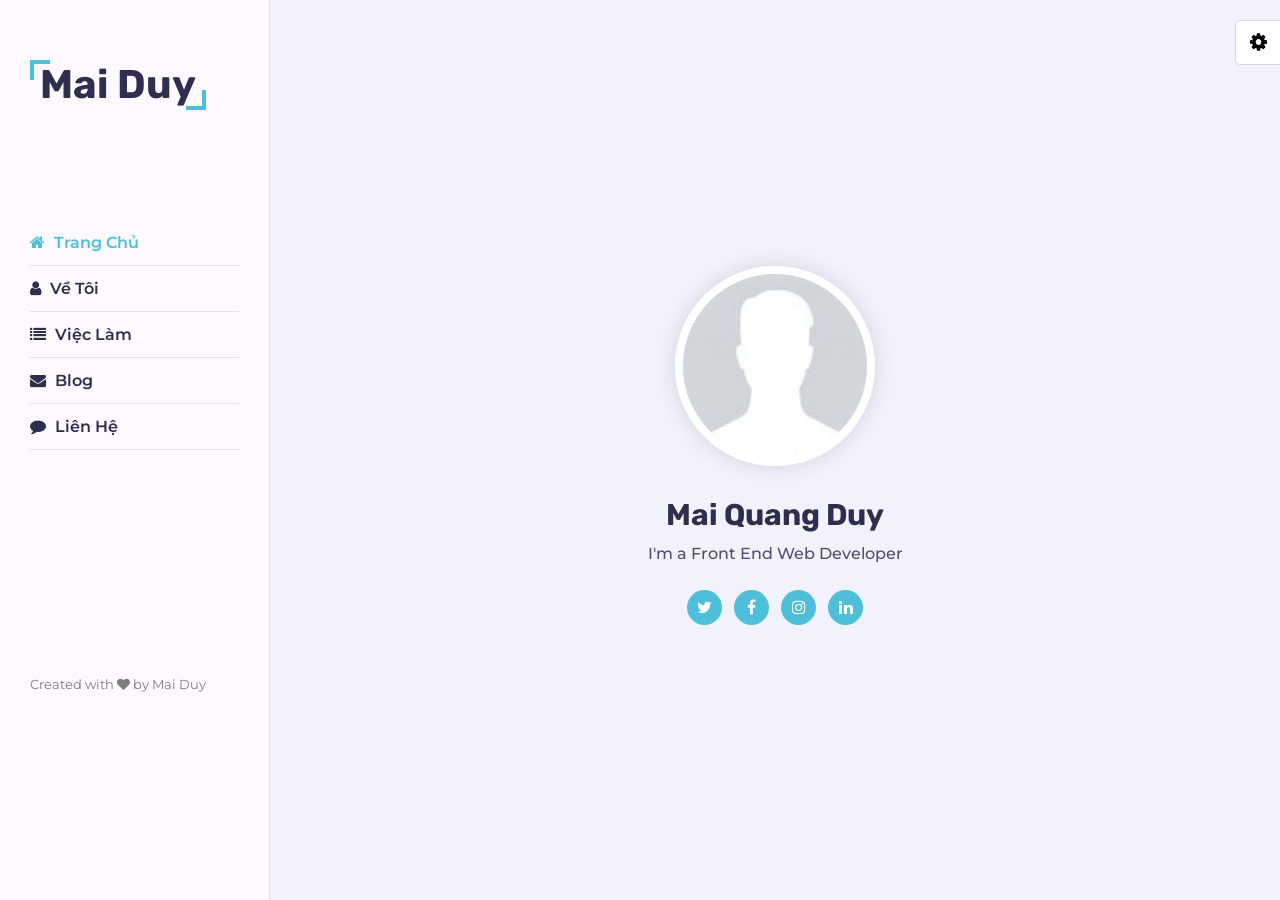
<file: Make CV/index.html>
<!DOCTYPE html>
<html lang="en">
<head>
	<title>Mai Quang Duy</title>
	<meta charset="utf-8">
	<meta name="viewport" content="width=device-width, initial-scale=1">
	<!-- Template css Files -->
	<link rel="stylesheet" href="css/style.css" type="text/css">
	<link rel="stylesheet" href="css/skins/blue.css" type="text/css">


	<!-- Live Style Switcher - Demo Only -->
	<link rel="stylesheet" class="alternate-stlye" title="blue" href="css/skins/blue.css" type="text/css" disabled>
	<link rel="stylesheet" class="alternate-stlye" title="pink" href="css/skins/pink.css" type="text/css" disabled>
	<link rel="stylesheet" class="alternate-stlye" title="green" href="css/skins/green.css" type="text/css" disabled>
	<link rel="stylesheet" class="alternate-stlye" title="orange" href="css/skins/orange.css" type="text/css" disabled>
	<link rel="stylesheet" class="alternate-stlye" title="yellow" href="css/skins/yellow.css" type="text/css" disabled>
	<link rel="stylesheet" href="css/styleSwitcher.css" type="text/css">
	
</head>
<body>

	<!-- Preloader -->
    <div class="preloader">
    	<div class="loader">
    		
    	</div>
    </div>
	<!-- Preloader End -->
	<!--Main Container-->
	<div class="main-container">
		<!-- Aside -->
		<div class="aside">
			<!-- Logo -->
			<div class="logo">
				<a href="#">Mai Duy</a>
			</div>
			<!-- Nav Toggler Btn -->
			<div class="nav-toggler">
				<span></span>
			</div>
			<!-- Nav -->
			<ul class="nav">
				<li> <a href="#trangchu" class="active"><i class="fa fa-home"></i> Trang Chủ</a></li>
				<li> <a href="#vetoi"><i class="fa fa-user"></i> Về Tôi</a></li>
				<li> <a href="#vieclam"><i class="fa fa-list"></i> Việc Làm</a></li>
				<li> <a href="#blog"><i class="fa fa-envelope"></i> Blog</a></li>
				<li> <a href="#lienhe"><i class="fa fa-comment"></i> Liên Hệ</a></li>
			</ul>
			<div class="copyright-text">Created with <i class="fa fa-heart"></i> by Mai Duy</div>
		</div>
		<!-- Aside End -->

		<!-- Main Content -->
		<div class="main-content">
			<!-- Home Section -->
			<section class="home section active" id="trangchu">
				<div class="container">
					<div class="intro">
						<img src="images/About2.jpg" alt="profile"  class="shadow-dark">
						<h1>Mai Quang Duy</h1>
						<p>I'm a Front End Web Developer</p>
						<div class="social-link">
							<a href="#"><i class="fa fa-twitter"></i></a>
							<a href="#"><i class="fa fa-facebook"></i></a>
							<a href="#"><i class="fa fa-instagram"></i></a>
							<a href="#"><i class="fa fa-linkedin"></i></a>
						</div>
					</div>
				</div>	
			</section>
			<!-- Home Section End -->

			<!-- About Section -->
			<section class="about section" id="vetoi">
				<div class="container">
					<div class="row">
						<div class="section-tittle padd-15">
							<h2>Thông Tin</h2>
						</div>
					</div>
					<div class="row">
						<div class="about-content padd-15">
							<div class="row">
								<div class="about-text padd-15">
									<h3>Tôi là Duy và tôi là <span>một người lập trình, phát triển web bên mảng Front End</span></h3>
									<p>Xin chào, tôi là Mai Quang Duy. Tôi là một người lập trình, phát triển web. Lập trình web là một sở thích và là niềm đam mê của tôi vì thế tôi rất có trách nhiệm và tận tâm với công việc của mình. Tôi luôn có gắng trau dồi, học hỏi thêm nhiều kiến thức để phát triển bản thân bắt kịp với những ngôn ngữ, framework mới hiện nay. </p>
								</div>
							</div>
							<div class="row">
								<div class="personal-info padd-15">
									<div class="row">
										<div class="info-item padd-15">
											<p>Năm Sinh :<span> 1998 </span></p>
										</div>
										<div class="info-item padd-15">
											<p>Tuổi :<span> 22 </span></p>
										</div>
										<div class="info-item padd-15">
											<p>Giới Tính :<span> Nam </span></p>
										</div>
										<div class="info-item padd-15">
											<p>Email :<span> mailcuaduy0311@gmail.com </span></p>
										</div>
										<div class="info-item padd-15">
											<p>Số Điện Thoại :<span> 0334536277 </span></p>
										</div>
										<div class="info-item padd-15">
											<p>Địa Chỉ :<span> Triều khúc, Thanh Xuân, Hà Nội </span></p>
										</div>
									</div>
									<div class="row">
										<div class="buttons padd-15">
											<a href="#" class="btn">Download CV</a>
											<a href="#lienhe" data-section-index="1" class="btn hire-me">Liên Hệ</a>
										</div>
									</div>
								</div>
								<div class="skills padd-15">
									<div class="row">
										<div class="skill-item padd-15">
											<h5>HTML</h5>
											<div class="progress">
												<div class="progress-in" style="width: 70%"></div>
												<div class="skill-percent">70%</div>
											</div>
										</div>
										<div class="skill-item padd-15">
											<h5>CSS</h5>
											<div class="progress">
												<div class="progress-in" style="width: 60%"></div>
												<div class="skill-percent">60%</div>
											</div>
										</div>
										<div class="skill-item padd-15">
											<h5>Javascript</h5>
											<div class="progress">
												<div class="progress-in" style="width: 50%"></div>
												<div class="skill-percent">50%</div>
											</div>
										</div>
										<div class="skill-item padd-15">
											<h5>Bootstrap</h5>
											<div class="progress">
												<div class="progress-in" style="width: 50%"></div>
												<div class="skill-percent">50%</div>
											</div>
										</div>
									</div>
								</div>
							</div>
							<div class="row">
								<div class="education padd-15">
									<h3 class="tittle">Học Vấn</h3>
									<div class="row">
										<div class="timeline-box padd-15">
											<div class="timeline shadow-dark">
												<!-- Timeline Item -->
												<div class="timeline-item">
													<div class="cirlce-dot"></div>
													<h6 class="timeline-date">
														<i class="fa fa-calendar"></i> 2016 - 2020
													</h6>
													<h4 class="timeline-title">Sinh viên tại Đại Học Công Nghệ Giao Thông Vận Tải</h4>
													<p class="timeline-text">Chuyên ngành: Truyền thông và mạng máy tính</p>
												</div>
												<!-- Timeline Item End -->
											</div>
										</div>
									</div>
								</div>
								<div class="experience padd-15">
									<h3 class="tittle">Kĩ Năng</h3>
									<div class="row">
										<div class="timeline-box padd-15">
											<div class="timeline shadow-dark">
												<!-- Timeline Item -->
												<div class="timeline-item">
													<div class="cirlce-dot"></div>
													<h6 class="timeline-date">
														<i class="fa fa-calendar"></i> 2016 - 2020
													</h6>
													<h4 class="timeline-title">Sinh viên</h4>
													<p class="timeline-text">Làm bài tập lớn về website bán hàng bằng Nodejs.</br>
												     - Trang web chủ yếu làm bằng HTML, CSS và Bootstrap.</br>
												     - Cơ sở dữ liệu dùng MongoDb.</br></br>
												     
												     Làm bài tập lớn về website nghe nhạc mp3 online bằng php</br>
												     -
													</p>
												</div>
												<div class="timeline-item">
													<div class="cirlce-dot"></div>
													<h6 class="timeline-date">
														<i class="fa fa-calendar"></i> 2019-2020
													</h6>
													<h4 class="timeline-title">Thực tập sinh tại công ty cổ phần giải pháp công nghệ Elsaga</h4>
													<p class="timeline-text">
												     - Triển khai và lắp đặt, cấu hình router</br>
													</p>
												</div>
												<div class="timeline-item">
													<div class="cirlce-dot"></div>
													<h6 class="timeline-date">
														<i class="fa fa-calendar"></i> 2019-2020
													</h6>
													<h4 class="timeline-title">CTV tại Sun* Inc.</h4>
													<p class="timeline-text">
												     - Triển khai web bên mảng Front End</br>
													</p>
												</div>
												<!-- Timeline Item End -->
											</div>
										</div>
									</div>
								</div>
							</div>
						</div>
					</div>
				</div>
			</section>
			<!-- About Section End -->
            <!-- Service Section -->
			<Section class="service section" id="vieclam">
				<div class="container">
					<div class="row">
						<div class="section-tittle padd-15">
							<h2>Việc Làm</h2>
						</div>
					</div>
					<div class="row">
						<!-- Service Item -->
						<div class="service-item padd-15">
							<div class="serviec-item-inner">
								<div class="icon"><i class="fa fa-code"></i></div>
								<h4>Web Developer</h4>
								<P>Xây dựng và bảo trì các website. Có thể làm việc in-house hoặc freelance</P>
							</div>
						</div>
						<div class="service-item padd-15">
							<div class="serviec-item-inner">
								<div class="icon"><i class="fa fa-laptop"></i></div>
								<h4>Web Design</h4>
								<P>Thiết kế trải nghiệm người dùng, thiết kế giao diện người dùng làm cho trang web trở nên hấp dẫn, bắt mắt hơn. Phần lớn sử dụng các phần mềm đồ họa để tùy sáng tạo và tùy chỉnh các yếu tố hình ảnh và cũng có một số ít làm việc với code HTML và CSS để tạo ra các thiết kế. Đặc biệt tập trung chủ yếu vào các yếu tố front end.</P>
							</div>
						</div>
						<!-- Service Item End -->
					</div>
				</div>
			</Section>
			<!-- Service Section End -->
			<!-- Blog Section -->
			<section class="blog section" id="blog">
				<div class="container">
					<div class="row">
						<div class="section-tittle padd-15">
							<h2>Blog</h2>
						</div>
					</div>
					<div class="row">
						<!-- Blog Item -->
						
						<div class="blog-item padd-15">
							<div class="blog-item-inner shadow-dark">
								<div class="blog-img">
									<img src="images/blog/1.jpg" alt="blog">
									<div class="blog-date">08/04/2019</div>
								</div>
								<div class="blog-info">
									<h4 class="blog-title">Web Design - Nỗi khổ khó nói của dân design web</h4>
									<p class="blog-description">Làm một design web bạn sẽ phải đối mặt với sự cạnh tranh vô cùng gay gắt. Xây dựng website đang cạnh tranh rất gay gắt với hàng ngàn những templates có sẵn. Các công ty nhỏ thường lựa chọn sử dụng template có sẵn thay vì thuê người thiết kế, mặc dù không thể sánh được với những website với thiết kế chuyên nghiệp, nhưng lại có thể làm vừa lòng khách hàng truy cập và tiết kiệm phần lớn chi phí.</p>
									<p class="blog-tags">Tags : <a href="#">UX</a> , <a href="#">UI</a></p>
								</div>
							</div>
						</div>
						<div class="blog-item padd-15">
							<div class="blog-item-inner shadow-dark">
								<div class="blog-img">
									<img src="images/blog/2.jpg" alt="blog">
									<div class="blog-date">08/04/2019</div>
								</div>
								<div class="blog-info">
									<h4 class="blog-title">Web Developer - Học gì trước để trở thành web developer?</h4>
									<p class="blog-description">Nếu bạn đang muốn bắt đầu sự nghiệp trở thành web developer, thì đây quả thật là một lựa chọn sáng suốt. Lập trình web là một công việc kiếm được nhiều tiền nhất hiện nay. Vậy, nếu bạn muốn dựng website cho riêng mình, hay muốn khởi nghiệp trên nền tảng này, bạn cần biết lộ trình cơ bản để bắt đầu!</br>
                                    
									</p>
									<p class="blog-tags">Tags : <a href="#">HTML,CSS</a> , <a href="#">Javascript</a></p>
								</div>
							</div>
						</div>
						<div class="blog-item padd-15">
							<div class="blog-item-inner shadow-dark">
								<div class="blog-img">
									<img src="images/blog/4.jpg" alt="blog">
									<div class="blog-date">08/04/2019</div>
								</div>
								<div class="blog-info">
									<h4 class="blog-title">Top 5 Framework PHP hàng đầu năm 2019</h4>
									<p class="blog-description">Trước khi có tìm hiểu sâu vào các  Framework PHP chúng ta hãy nói về việc tại sao chúng ta cần các Framework và làm thế nào các Framework này giúp chúng ta trong việc lập trình website.Để lập trình được Website thì chúng ta có thể không cần đến một Web Framework. Chỉ với PHP thuần thì chúng ta cũng có thể làm mọi thứ.</p>
									<p class="blog-tags">Tags : <a href="#">Framework</a></p>
								</div>
							</div>
						</div>
						<!-- Blog Item End -->
					</div>
				</div>
			</section>
			<!-- Blog Section End -->

			<!-- Contact Section -->
			<section class="contact section" id="lienhe">
				<div class="container">
					<div class="row">
						<div class="section-tittle padd-15">
							<h2>Liên Hệ</h2>
						</div>
					</div>
					<div class="row">
						<div class="contact-info-item padd-15">
							<div class="icon"><i class="fa fa-phone"></i></div>
                            <h4>Số Điện Thoại</h4>
                            <p>0334536277</p>
						</div>
						<div class="contact-info-item padd-15">
							<div class="icon"><i class="fa fa-map-marker"></i></div>
                            <h4>Địa Chỉ</h4>
                            <p>Triều Khúc, Thanh Xuân, Hà Nội</p>
						</div>
						<div class="contact-info-item padd-15">
							<div class="icon"><i class="fa fa-envelope"></i></div>
                            <h4>Email</h4>
                            <p>mailcuaduy0311@gmail.com</p>
						</div>
					</div>
					<!-- Contact Form -->
					<div class="row">
						<form class="contact-form padd-15">
							<div class="row">
								<div class="form-item col-6 padd-15">
									<div class="form-group">
										<input type="text" class="form-control" placeholder="Tên Bạn*">
									</div>
								</div>
								<div class="form-item col-6 padd-15">
									<div class="form-group">
										<input type="text" class="form-control" placeholder="Địa Chỉ Email*">
									</div>
								</div>
							</div>
							<div class="row">
								<div class="form-item col-6 padd-15">
									<div class="form-group">
										<input type="text" class="form-control" placeholder="Số Điện Thoại*">
									</div>
								</div>	
							</div>
							<div class="row">
								<div class="form-item col-12 padd-15">
									<div class="form-group">
										<textarea class="form-control" placeholder="Nội Dung*"></textarea>
									</div>
								</div>
							</div>
							<div class="row">
								<div class="col-12 padd-15">
									<button type="submit" class="btn">Gửi</button>
								</div>
							</div>
						</form>
					</div>

					<!-- Contact Form End -->
				</div>
			</section>		
			<!-- Contact Section End -->
		</div>
		<!-- Main Content End -->
	</div>
	<!-- Main-container -->

    <!-- Live Style Switcher - Demo Only -->
         <div class="style-switcher">
         	<div class="toggle-style-switcher">
         		<i class="fa fa-cog fa-spin"></i>
         	</div>
            <h5>Style Switcher</h5>
            	<ul>
            		<li><a href="javascript:void(0)" title="blue" style="background-color: #4dbfd9" onclick="setActiveStyle('blue')"></a>
            		</li>
            		<li><a href="javascript:void(0)" title="green" style="background-color: #72b626" onclick="setActiveStyle('green')"></a>
            		</li>
            		<li><a href="javascript:void(0)" title="orange" style="background-color: #fa5b0f" onclick="setActiveStyle('orange')"></a>
            		</li>
            		<li><a href="javascript:void(0)" title="pink" style="background-color: #ec1839" onclick="setActiveStyle('pink')"></a>
            		</li>
            		<li><a href="javascript:void(0)" title="yellow" style="background-color: #ffb400" onclick="setActiveStyle('yellow')"></a>
            		</li>
            	</ul>
            <h5>Body Skin</h5>
               <label>
               	  <input type="radio" class="body-skin" name="body-style" value="light" checked="true">
               	  Light
               </label>
               <label>
               	  <input type="radio" class="body-skin" name="body-style" value="dark">
               	  Dark
               </label>		
         </div>

    <!-- Live Style Switcher - Demo Only End -->


	<!-- Template Js -->
	<script src="js/script.js"></script>
	<!-- Live Style js -->
	<script src="js/styleSwicher.js"></script>

</body>
</html>
</file>
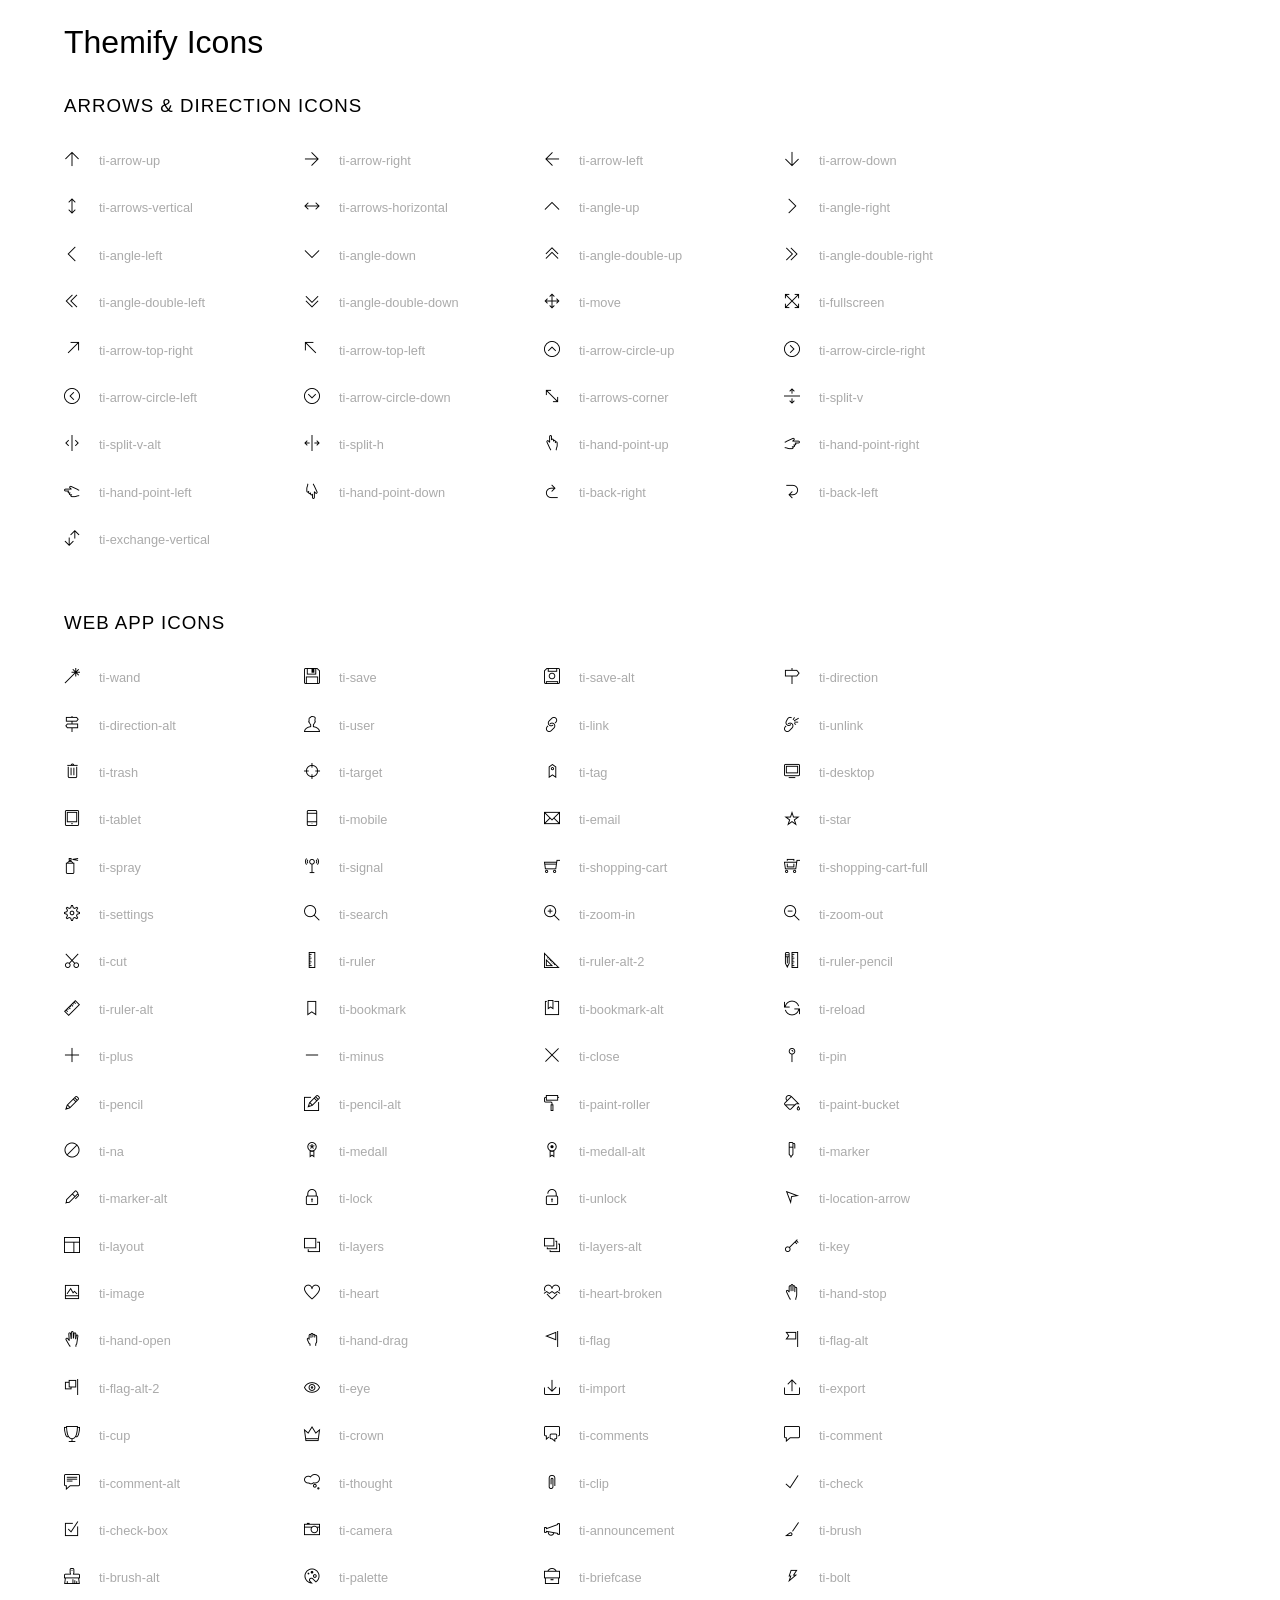
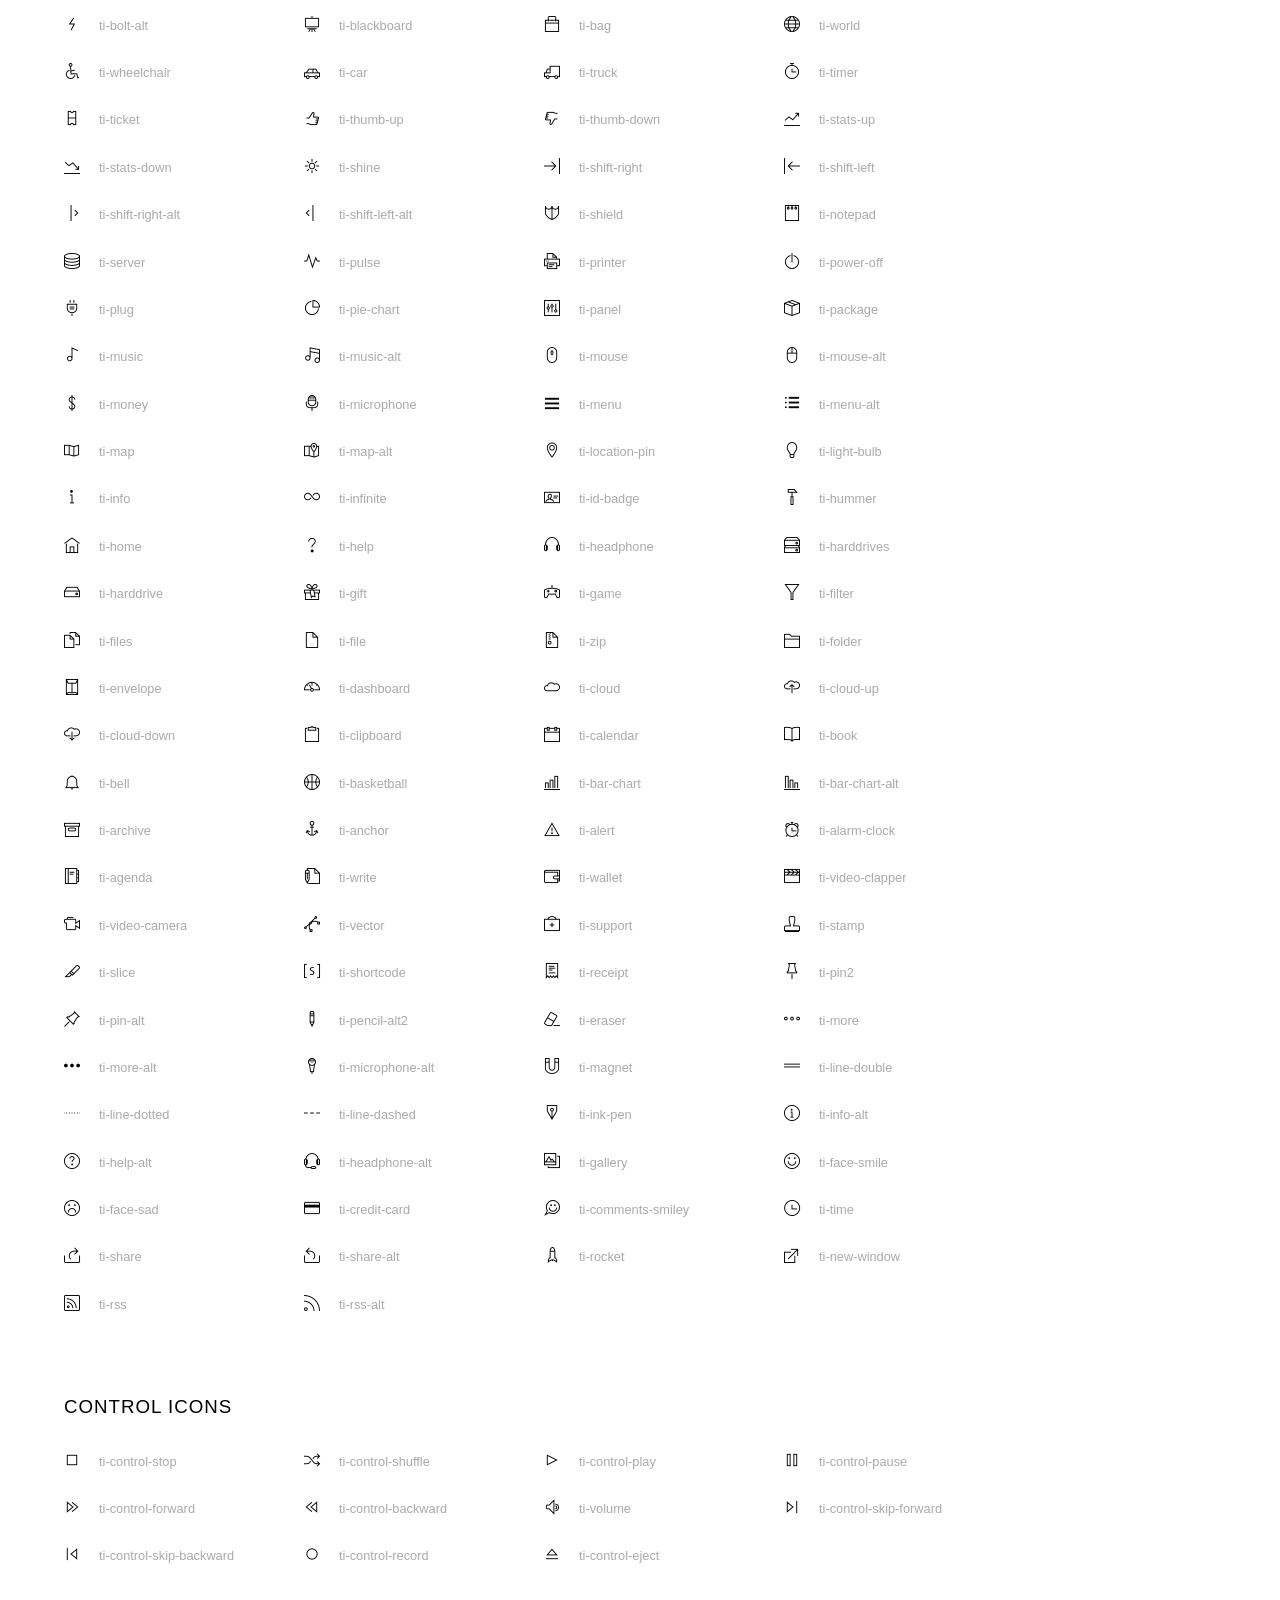
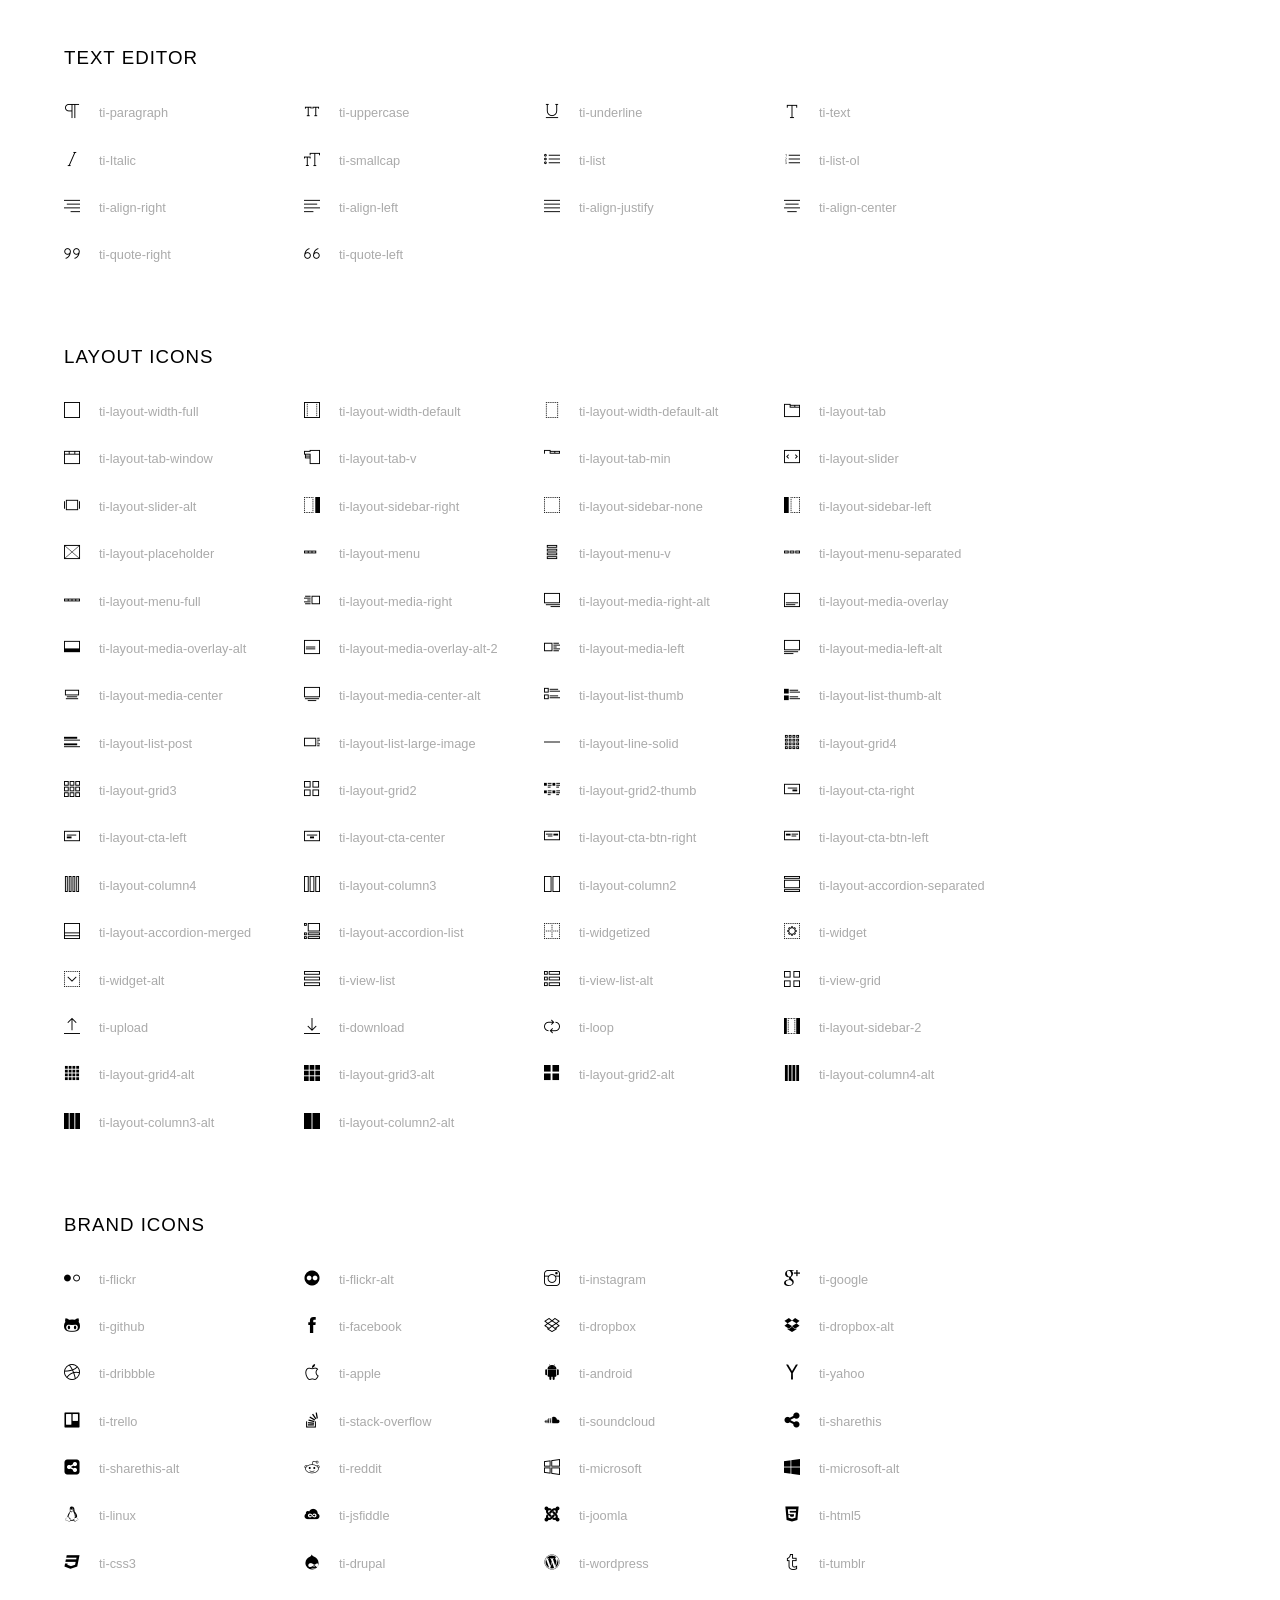
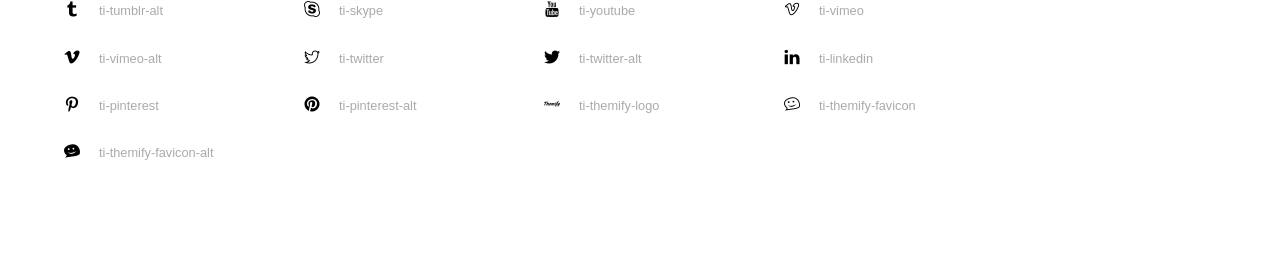
<file: assets/css/themify-icons/index.html>
<!doctype html>
<html>
<head>
	<meta charset="utf-8">
	<title>Themify Icon Font</title>
	<meta name="viewport" content="width=device-width">
	<link rel="stylesheet" href="demo-files/demo.css">
	<link rel="stylesheet" href="themify-icons.css">
	<!--[if lt IE 8]><!-->
	<link rel="stylesheet" href="ie7/ie7.css">
	<!--<![endif]-->
</head>
<body>
	<h1>Themify Icons</h1>

	<div class="icon-section">

		<div class="icon-section">
			<h3>Arrows &amp; Direction Icons </h3>

			<div class="icon-container">
				<span class="ti-arrow-up"></span><span class="icon-name"> ti-arrow-up</span>
			</div>
			<div class="icon-container">
				<span class="ti-arrow-right"></span><span class="icon-name"> ti-arrow-right</span>
			</div>
			<div class="icon-container">
				<span class="ti-arrow-left"></span><span class="icon-name"> ti-arrow-left</span>
			</div>
			<div class="icon-container">
				<span class="ti-arrow-down"></span><span class="icon-name"> ti-arrow-down</span>
			</div>
			<div class="icon-container">
				<span class="ti-arrows-vertical"></span><span class="icon-name"> ti-arrows-vertical</span>
			</div>
			<div class="icon-container">
				<span class="ti-arrows-horizontal"></span><span class="icon-name"> ti-arrows-horizontal</span>
			</div>
			<div class="icon-container">
				<span class="ti-angle-up"></span><span class="icon-name"> ti-angle-up</span>
			</div>
			<div class="icon-container">
				<span class="ti-angle-right"></span><span class="icon-name"> ti-angle-right</span>
			</div>
			<div class="icon-container">
				<span class="ti-angle-left"></span><span class="icon-name"> ti-angle-left</span>
			</div>
			<div class="icon-container">
				<span class="ti-angle-down"></span><span class="icon-name"> ti-angle-down</span>
			</div>	
			<div class="icon-container">
				<span class="ti-angle-double-up"></span><span class="icon-name"> ti-angle-double-up</span>
			</div>
			<div class="icon-container">
				<span class="ti-angle-double-right"></span><span class="icon-name"> ti-angle-double-right</span>
			</div>
			<div class="icon-container">
				<span class="ti-angle-double-left"></span><span class="icon-name"> ti-angle-double-left</span>
			</div>
			<div class="icon-container">
				<span class="ti-angle-double-down"></span><span class="icon-name"> ti-angle-double-down</span>
			</div>					
			<div class="icon-container">
				<span class="ti-move"></span><span class="icon-name"> ti-move</span>
			</div>
			<div class="icon-container">
				<span class="ti-fullscreen"></span><span class="icon-name"> ti-fullscreen</span>
			</div>
			<div class="icon-container">
				<span class="ti-arrow-top-right"></span><span class="icon-name"> ti-arrow-top-right</span>
			</div>
			<div class="icon-container">
				<span class="ti-arrow-top-left"></span><span class="icon-name"> ti-arrow-top-left</span>
			</div>
			<div class="icon-container">
				<span class="ti-arrow-circle-up"></span><span class="icon-name"> ti-arrow-circle-up</span>
			</div>
			<div class="icon-container">
				<span class="ti-arrow-circle-right"></span><span class="icon-name"> ti-arrow-circle-right</span>
			</div>
			<div class="icon-container">
				<span class="ti-arrow-circle-left"></span><span class="icon-name"> ti-arrow-circle-left</span>
			</div>
			<div class="icon-container">
				<span class="ti-arrow-circle-down"></span><span class="icon-name"> ti-arrow-circle-down</span>
			</div>
			<div class="icon-container">
				<span class="ti-arrows-corner"></span><span class="icon-name"> ti-arrows-corner</span>
			</div>
			<div class="icon-container">
				<span class="ti-split-v"></span><span class="icon-name"> ti-split-v</span>
			</div>

			<div class="icon-container">
				<span class="ti-split-v-alt"></span><span class="icon-name"> ti-split-v-alt</span>
			</div>
			<div class="icon-container">
				<span class="ti-split-h"></span><span class="icon-name"> ti-split-h</span>
			</div>
			<div class="icon-container">
				<span class="ti-hand-point-up"></span><span class="icon-name"> ti-hand-point-up</span>
			</div>
			<div class="icon-container">
				<span class="ti-hand-point-right"></span><span class="icon-name"> ti-hand-point-right</span>
			</div>
			<div class="icon-container">
				<span class="ti-hand-point-left"></span><span class="icon-name"> ti-hand-point-left</span>
			</div>
			<div class="icon-container">
				<span class="ti-hand-point-down"></span><span class="icon-name"> ti-hand-point-down</span>
			</div>
			<div class="icon-container">
				<span class="ti-back-right"></span><span class="icon-name"> ti-back-right</span>
			</div>
			<div class="icon-container">
				<span class="ti-back-left"></span><span class="icon-name"> ti-back-left</span>
			</div>
			<div class="icon-container">
				<span class="ti-exchange-vertical"></span><span class="icon-name"> ti-exchange-vertical</span>
			</div>

		</div> <!-- Arrows Icons -->



		<h3>Web App Icons</h3>
		
		<div class="icon-section">

			<div class="icon-container">
				<span class="ti-wand"></span><span class="icon-name"> ti-wand</span>
			</div>
			<div class="icon-container">
				<span class="ti-save"></span><span class="icon-name"> ti-save</span>
			</div>
			<div class="icon-container">
				<span class="ti-save-alt"></span><span class="icon-name"> ti-save-alt</span>
			</div>

			<div class="icon-container">
				<span class="ti-direction"></span><span class="icon-name"> ti-direction</span>
			</div>
			<div class="icon-container">
				<span class="ti-direction-alt"></span><span class="icon-name"> ti-direction-alt</span>
			</div>
			<div class="icon-container">
				<span class="ti-user"></span><span class="icon-name"> ti-user</span>
			</div>
			<div class="icon-container">
				<span class="ti-link"></span><span class="icon-name"> ti-link</span>
			</div>
			<div class="icon-container">
				<span class="ti-unlink"></span><span class="icon-name"> ti-unlink</span>
			</div>
			<div class="icon-container">
				<span class="ti-trash"></span><span class="icon-name"> ti-trash</span>
			</div>
			<div class="icon-container">
				<span class="ti-target"></span><span class="icon-name"> ti-target</span>
			</div>
			<div class="icon-container">
				<span class="ti-tag"></span><span class="icon-name"> ti-tag</span>
			</div>
			<div class="icon-container">
				<span class="ti-desktop"></span><span class="icon-name"> ti-desktop</span>
			</div>
			<div class="icon-container">
				<span class="ti-tablet"></span><span class="icon-name"> ti-tablet</span>
			</div>
			<div class="icon-container">
				<span class="ti-mobile"></span><span class="icon-name"> ti-mobile</span>
			</div>
			<div class="icon-container">
				<span class="ti-email"></span><span class="icon-name"> ti-email</span>
			</div>	
			<div class="icon-container">
				<span class="ti-star"></span><span class="icon-name"> ti-star</span>
			</div>
			<div class="icon-container">
				<span class="ti-spray"></span><span class="icon-name"> ti-spray</span>
			</div>
			<div class="icon-container">
				<span class="ti-signal"></span><span class="icon-name"> ti-signal</span>
			</div>
			<div class="icon-container">
				<span class="ti-shopping-cart"></span><span class="icon-name"> ti-shopping-cart</span>
			</div>
			<div class="icon-container">
				<span class="ti-shopping-cart-full"></span><span class="icon-name"> ti-shopping-cart-full</span>
			</div>
			<div class="icon-container">
				<span class="ti-settings"></span><span class="icon-name"> ti-settings</span>
			</div>
			<div class="icon-container">
				<span class="ti-search"></span><span class="icon-name"> ti-search</span>
			</div>
			<div class="icon-container">
				<span class="ti-zoom-in"></span><span class="icon-name"> ti-zoom-in</span>
			</div>
			<div class="icon-container">
				<span class="ti-zoom-out"></span><span class="icon-name"> ti-zoom-out</span>
			</div>
			<div class="icon-container">
				<span class="ti-cut"></span><span class="icon-name"> ti-cut</span>
			</div>
			<div class="icon-container">
				<span class="ti-ruler"></span><span class="icon-name"> ti-ruler</span>
			</div>
			<div class="icon-container">
				<span class="ti-ruler-alt-2"></span><span class="icon-name"> ti-ruler-alt-2</span>
			</div>			
			<div class="icon-container">
				<span class="ti-ruler-pencil"></span><span class="icon-name"> ti-ruler-pencil</span>
			</div>
			<div class="icon-container">
				<span class="ti-ruler-alt"></span><span class="icon-name"> ti-ruler-alt</span>
			</div>
			<div class="icon-container">
				<span class="ti-bookmark"></span><span class="icon-name"> ti-bookmark</span>
			</div>
			<div class="icon-container">
				<span class="ti-bookmark-alt"></span><span class="icon-name"> ti-bookmark-alt</span>
			</div>
			<div class="icon-container">
				<span class="ti-reload"></span><span class="icon-name"> ti-reload</span>
			</div>
			<div class="icon-container">
				<span class="ti-plus"></span><span class="icon-name"> ti-plus</span>
			</div>
			<div class="icon-container">
				<span class="ti-minus"></span><span class="icon-name"> ti-minus</span>
			</div>
			<div class="icon-container">
				<span class="ti-close"></span><span class="icon-name"> ti-close</span>
			</div>			
			<div class="icon-container">
				<span class="ti-pin"></span><span class="icon-name"> ti-pin</span>
			</div>
			<div class="icon-container">
				<span class="ti-pencil"></span><span class="icon-name"> ti-pencil</span>
			</div>
					
		  	<div class="icon-container">
				<span class="ti-pencil-alt"></span><span class="icon-name"> ti-pencil-alt</span>
			</div>
			<div class="icon-container">
				<span class="ti-paint-roller"></span><span class="icon-name"> ti-paint-roller</span>
			</div>
			<div class="icon-container">
				<span class="ti-paint-bucket"></span><span class="icon-name"> ti-paint-bucket</span>
			</div>
			<div class="icon-container">
				<span class="ti-na"></span><span class="icon-name"> ti-na</span>
			</div>
			<div class="icon-container">
				<span class="ti-medall"></span><span class="icon-name"> ti-medall</span>
			</div>
			<div class="icon-container">
				<span class="ti-medall-alt"></span><span class="icon-name"> ti-medall-alt</span>
			</div>
			<div class="icon-container">
				<span class="ti-marker"></span><span class="icon-name"> ti-marker</span>
			</div>
			<div class="icon-container">
				<span class="ti-marker-alt"></span><span class="icon-name"> ti-marker-alt</span>
			</div>

			<div class="icon-container">
				<span class="ti-lock"></span><span class="icon-name"> ti-lock</span>
			</div>
			<div class="icon-container">
				<span class="ti-unlock"></span><span class="icon-name"> ti-unlock</span>
			</div>
			<div class="icon-container">
				<span class="ti-location-arrow"></span><span class="icon-name"> ti-location-arrow</span>
			</div>
			<div class="icon-container">
				<span class="ti-layout"></span><span class="icon-name"> ti-layout</span>
			</div>
			<div class="icon-container">
				<span class="ti-layers"></span><span class="icon-name"> ti-layers</span>
			</div>
			<div class="icon-container">
				<span class="ti-layers-alt"></span><span class="icon-name"> ti-layers-alt</span>
			</div>
			<div class="icon-container">
				<span class="ti-key"></span><span class="icon-name"> ti-key</span>
			</div>
			<div class="icon-container">
				<span class="ti-image"></span><span class="icon-name"> ti-image</span>
			</div>
			<div class="icon-container">
				<span class="ti-heart"></span><span class="icon-name"> ti-heart</span>
			</div>
			<div class="icon-container">
				<span class="ti-heart-broken"></span><span class="icon-name"> ti-heart-broken</span>
			</div>
			<div class="icon-container">
				<span class="ti-hand-stop"></span><span class="icon-name"> ti-hand-stop</span>
			</div>
			<div class="icon-container">
				<span class="ti-hand-open"></span><span class="icon-name"> ti-hand-open</span>
			</div>
			<div class="icon-container">
				<span class="ti-hand-drag"></span><span class="icon-name"> ti-hand-drag</span>
			</div>
			<div class="icon-container">
				<span class="ti-flag"></span><span class="icon-name"> ti-flag</span>
			</div>
			<div class="icon-container">
				<span class="ti-flag-alt"></span><span class="icon-name"> ti-flag-alt</span>
			</div>
			<div class="icon-container">
				<span class="ti-flag-alt-2"></span><span class="icon-name"> ti-flag-alt-2</span>
			</div>
			<div class="icon-container">
				<span class="ti-eye"></span><span class="icon-name"> ti-eye</span>
			</div>
			<div class="icon-container">
				<span class="ti-import"></span><span class="icon-name"> ti-import</span>
			</div>			
			<div class="icon-container">
				<span class="ti-export"></span><span class="icon-name"> ti-export</span>
			</div>
			<div class="icon-container">
				<span class="ti-cup"></span><span class="icon-name"> ti-cup</span>
			</div>
			<div class="icon-container">
				<span class="ti-crown"></span><span class="icon-name"> ti-crown</span>
			</div>
			<div class="icon-container">
				<span class="ti-comments"></span><span class="icon-name"> ti-comments</span>
			</div>
			<div class="icon-container">
				<span class="ti-comment"></span><span class="icon-name"> ti-comment</span>
			</div>
			<div class="icon-container">
				<span class="ti-comment-alt"></span><span class="icon-name"> ti-comment-alt</span>
			</div>
			<div class="icon-container">
				<span class="ti-thought"></span><span class="icon-name"> ti-thought</span>
			</div>			
			<div class="icon-container">
				<span class="ti-clip"></span><span class="icon-name"> ti-clip</span>
			</div>

			<div class="icon-container">
				<span class="ti-check"></span><span class="icon-name"> ti-check</span>
			</div>
			<div class="icon-container">
				<span class="ti-check-box"></span><span class="icon-name"> ti-check-box</span>
			</div>
			<div class="icon-container">
				<span class="ti-camera"></span><span class="icon-name"> ti-camera</span>
			</div>
			<div class="icon-container">
				<span class="ti-announcement"></span><span class="icon-name"> ti-announcement</span>
			</div>
			<div class="icon-container">
				<span class="ti-brush"></span><span class="icon-name"> ti-brush</span>
			</div>
			<div class="icon-container">
				<span class="ti-brush-alt"></span><span class="icon-name"> ti-brush-alt</span>
			</div>
			<div class="icon-container">
				<span class="ti-palette"></span><span class="icon-name"> ti-palette</span>
			</div>			
			<div class="icon-container">
				<span class="ti-briefcase"></span><span class="icon-name"> ti-briefcase</span>
			</div>
			<div class="icon-container">
				<span class="ti-bolt"></span><span class="icon-name"> ti-bolt</span>
			</div>
			<div class="icon-container">
				<span class="ti-bolt-alt"></span><span class="icon-name"> ti-bolt-alt</span>
			</div>
			<div class="icon-container">
				<span class="ti-blackboard"></span><span class="icon-name"> ti-blackboard</span>
			</div>
			<div class="icon-container">
				<span class="ti-bag"></span><span class="icon-name"> ti-bag</span>
			</div>
			<div class="icon-container">
				<span class="ti-world"></span><span class="icon-name"> ti-world</span>
			</div>
			<div class="icon-container">
				<span class="ti-wheelchair"></span><span class="icon-name"> ti-wheelchair</span>
			</div>
			<div class="icon-container">
				<span class="ti-car"></span><span class="icon-name"> ti-car</span>
			</div>
			<div class="icon-container">
				<span class="ti-truck"></span><span class="icon-name"> ti-truck</span>
			</div>
			<div class="icon-container">
				<span class="ti-timer"></span><span class="icon-name"> ti-timer</span>
			</div>
			<div class="icon-container">
				<span class="ti-ticket"></span><span class="icon-name"> ti-ticket</span>
			</div>
			<div class="icon-container">
				<span class="ti-thumb-up"></span><span class="icon-name"> ti-thumb-up</span>
			</div>
			<div class="icon-container">
				<span class="ti-thumb-down"></span><span class="icon-name"> ti-thumb-down</span>
			</div>

			<div class="icon-container">
				<span class="ti-stats-up"></span><span class="icon-name"> ti-stats-up</span>
			</div>
			<div class="icon-container">
				<span class="ti-stats-down"></span><span class="icon-name"> ti-stats-down</span>
			</div>
			<div class="icon-container">
				<span class="ti-shine"></span><span class="icon-name"> ti-shine</span>
			</div>
			<div class="icon-container">
				<span class="ti-shift-right"></span><span class="icon-name"> ti-shift-right</span>
			</div>
			<div class="icon-container">
				<span class="ti-shift-left"></span><span class="icon-name"> ti-shift-left</span>
			</div>

			<div class="icon-container">
				<span class="ti-shift-right-alt"></span><span class="icon-name"> ti-shift-right-alt</span>
			</div>
			<div class="icon-container">
				<span class="ti-shift-left-alt"></span><span class="icon-name"> ti-shift-left-alt</span>
			</div>
			<div class="icon-container">
				<span class="ti-shield"></span><span class="icon-name"> ti-shield</span>
			</div>
			<div class="icon-container">
				<span class="ti-notepad"></span><span class="icon-name"> ti-notepad</span>
			</div>
			<div class="icon-container">
				<span class="ti-server"></span><span class="icon-name"> ti-server</span>
			</div>

			<div class="icon-container">
				<span class="ti-pulse"></span><span class="icon-name"> ti-pulse</span>
			</div>
			<div class="icon-container">
				<span class="ti-printer"></span><span class="icon-name"> ti-printer</span>
			</div>
			<div class="icon-container">
				<span class="ti-power-off"></span><span class="icon-name"> ti-power-off</span>
			</div>
			<div class="icon-container">
				<span class="ti-plug"></span><span class="icon-name"> ti-plug</span>
			</div>
			<div class="icon-container">
				<span class="ti-pie-chart"></span><span class="icon-name"> ti-pie-chart</span>
			</div>

			<div class="icon-container">
				<span class="ti-panel"></span><span class="icon-name"> ti-panel</span>
			</div>
			<div class="icon-container">
				<span class="ti-package"></span><span class="icon-name"> ti-package</span>
			</div>
			<div class="icon-container">
				<span class="ti-music"></span><span class="icon-name"> ti-music</span>
			</div>
			<div class="icon-container">
				<span class="ti-music-alt"></span><span class="icon-name"> ti-music-alt</span>
			</div>
			<div class="icon-container">
				<span class="ti-mouse"></span><span class="icon-name"> ti-mouse</span>
			</div>
			<div class="icon-container">
				<span class="ti-mouse-alt"></span><span class="icon-name"> ti-mouse-alt</span>
			</div>
			<div class="icon-container">
				<span class="ti-money"></span><span class="icon-name"> ti-money</span>
			</div>
			<div class="icon-container">
				<span class="ti-microphone"></span><span class="icon-name"> ti-microphone</span>
			</div>
			<div class="icon-container">
				<span class="ti-menu"></span><span class="icon-name"> ti-menu</span>
			</div>
			<div class="icon-container">
				<span class="ti-menu-alt"></span><span class="icon-name"> ti-menu-alt</span>
			</div>
			<div class="icon-container">
				<span class="ti-map"></span><span class="icon-name"> ti-map</span>
			</div>
			<div class="icon-container">
				<span class="ti-map-alt"></span><span class="icon-name"> ti-map-alt</span>
			</div>

			<div class="icon-container">
				<span class="ti-location-pin"></span><span class="icon-name"> ti-location-pin</span>
			</div>

			<div class="icon-container">
				<span class="ti-light-bulb"></span><span class="icon-name"> ti-light-bulb</span>
			</div>
			<div class="icon-container">
				<span class="ti-info"></span><span class="icon-name"> ti-info</span>
			</div>
			<div class="icon-container">
				<span class="ti-infinite"></span><span class="icon-name"> ti-infinite</span>
			</div>
			<div class="icon-container">
				<span class="ti-id-badge"></span><span class="icon-name"> ti-id-badge</span>
			</div>
			<div class="icon-container">
				<span class="ti-hummer"></span><span class="icon-name"> ti-hummer</span>
			</div>
			<div class="icon-container">
				<span class="ti-home"></span><span class="icon-name"> ti-home</span>
			</div>
			<div class="icon-container">
				<span class="ti-help"></span><span class="icon-name"> ti-help</span>
			</div>
			<div class="icon-container">
				<span class="ti-headphone"></span><span class="icon-name"> ti-headphone</span>
			</div>
			<div class="icon-container">
				<span class="ti-harddrives"></span><span class="icon-name"> ti-harddrives</span>
			</div>
			<div class="icon-container">
				<span class="ti-harddrive"></span><span class="icon-name"> ti-harddrive</span>
			</div>
			<div class="icon-container">
				<span class="ti-gift"></span><span class="icon-name"> ti-gift</span>
			</div>
			<div class="icon-container">
				<span class="ti-game"></span><span class="icon-name"> ti-game</span>
			</div>
			<div class="icon-container">
				<span class="ti-filter"></span><span class="icon-name"> ti-filter</span>
			</div>
			<div class="icon-container">
				<span class="ti-files"></span><span class="icon-name"> ti-files</span>
			</div>
			<div class="icon-container">
				<span class="ti-file"></span><span class="icon-name"> ti-file</span>
			</div>
			<div class="icon-container">
				<span class="ti-zip"></span><span class="icon-name"> ti-zip</span>
			</div>
			<div class="icon-container">
				<span class="ti-folder"></span><span class="icon-name"> ti-folder</span>
			</div>			
			<div class="icon-container">
				<span class="ti-envelope"></span><span class="icon-name"> ti-envelope</span>
			</div>


			<div class="icon-container">
				<span class="ti-dashboard"></span><span class="icon-name"> ti-dashboard</span>
			</div>
			<div class="icon-container">
				<span class="ti-cloud"></span><span class="icon-name"> ti-cloud</span>
			</div>
			<div class="icon-container">
				<span class="ti-cloud-up"></span><span class="icon-name"> ti-cloud-up</span>
			</div>
			<div class="icon-container">
				<span class="ti-cloud-down"></span><span class="icon-name"> ti-cloud-down</span>
			</div>
			<div class="icon-container">
				<span class="ti-clipboard"></span><span class="icon-name"> ti-clipboard</span>
			</div>
			<div class="icon-container">
				<span class="ti-calendar"></span><span class="icon-name"> ti-calendar</span>
			</div>
			<div class="icon-container">
				<span class="ti-book"></span><span class="icon-name"> ti-book</span>
			</div>
			<div class="icon-container">
				<span class="ti-bell"></span><span class="icon-name"> ti-bell</span>
			</div>
			<div class="icon-container">
				<span class="ti-basketball"></span><span class="icon-name"> ti-basketball</span>
			</div>
			<div class="icon-container">
				<span class="ti-bar-chart"></span><span class="icon-name"> ti-bar-chart</span>
			</div>
			<div class="icon-container">
				<span class="ti-bar-chart-alt"></span><span class="icon-name"> ti-bar-chart-alt</span>
			</div>


			<div class="icon-container">
				<span class="ti-archive"></span><span class="icon-name"> ti-archive</span>
			</div>
			<div class="icon-container">
				<span class="ti-anchor"></span><span class="icon-name"> ti-anchor</span>
			</div>

			<div class="icon-container">
				<span class="ti-alert"></span><span class="icon-name"> ti-alert</span>
			</div>
			<div class="icon-container">
				<span class="ti-alarm-clock"></span><span class="icon-name"> ti-alarm-clock</span>
			</div>
			<div class="icon-container">
				<span class="ti-agenda"></span><span class="icon-name"> ti-agenda</span>
			</div>
			<div class="icon-container">
				<span class="ti-write"></span><span class="icon-name"> ti-write</span>
			</div>

			<div class="icon-container">
				<span class="ti-wallet"></span><span class="icon-name"> ti-wallet</span>
			</div>
			<div class="icon-container">
				<span class="ti-video-clapper"></span><span class="icon-name"> ti-video-clapper</span>
			</div>
			<div class="icon-container">
				<span class="ti-video-camera"></span><span class="icon-name"> ti-video-camera</span>
			</div>
			<div class="icon-container">
				<span class="ti-vector"></span><span class="icon-name"> ti-vector</span>
			</div>

			<div class="icon-container">
				<span class="ti-support"></span><span class="icon-name"> ti-support</span>
			</div>
			<div class="icon-container">
				<span class="ti-stamp"></span><span class="icon-name"> ti-stamp</span>
			</div>
			<div class="icon-container">
				<span class="ti-slice"></span><span class="icon-name"> ti-slice</span>
			</div>
			<div class="icon-container">
				<span class="ti-shortcode"></span><span class="icon-name"> ti-shortcode</span>
			</div>
			<div class="icon-container">
				<span class="ti-receipt"></span><span class="icon-name"> ti-receipt</span>
			</div>
			<div class="icon-container">
				<span class="ti-pin2"></span><span class="icon-name"> ti-pin2</span>
			</div>
			<div class="icon-container">
				<span class="ti-pin-alt"></span><span class="icon-name"> ti-pin-alt</span>
			</div>
			<div class="icon-container">
				<span class="ti-pencil-alt2"></span><span class="icon-name"> ti-pencil-alt2</span>
			</div>
			<div class="icon-container">
				<span class="ti-eraser"></span><span class="icon-name"> ti-eraser</span>
			</div>			
			<div class="icon-container">
				<span class="ti-more"></span><span class="icon-name"> ti-more</span>
			</div>
			<div class="icon-container">
				<span class="ti-more-alt"></span><span class="icon-name"> ti-more-alt</span>
			</div>
			<div class="icon-container">
				<span class="ti-microphone-alt"></span><span class="icon-name"> ti-microphone-alt</span>
			</div>
			<div class="icon-container">
				<span class="ti-magnet"></span><span class="icon-name"> ti-magnet</span>
			</div>
			<div class="icon-container">
				<span class="ti-line-double"></span><span class="icon-name"> ti-line-double</span>
			</div>
			<div class="icon-container">
				<span class="ti-line-dotted"></span><span class="icon-name"> ti-line-dotted</span>
			</div>
			<div class="icon-container">
				<span class="ti-line-dashed"></span><span class="icon-name"> ti-line-dashed</span>
			</div>

			<div class="icon-container">
				<span class="ti-ink-pen"></span><span class="icon-name"> ti-ink-pen</span>
			</div>
			<div class="icon-container">
				<span class="ti-info-alt"></span><span class="icon-name"> ti-info-alt</span>
			</div>
			<div class="icon-container">
				<span class="ti-help-alt"></span><span class="icon-name"> ti-help-alt</span>
			</div>
			<div class="icon-container">
				<span class="ti-headphone-alt"></span><span class="icon-name"> ti-headphone-alt</span>
			</div>

			<div class="icon-container">
				<span class="ti-gallery"></span><span class="icon-name"> ti-gallery</span>
			</div>
			<div class="icon-container">
				<span class="ti-face-smile"></span><span class="icon-name"> ti-face-smile</span>
			</div>
			<div class="icon-container">
				<span class="ti-face-sad"></span><span class="icon-name"> ti-face-sad</span>
			</div>
			<div class="icon-container">
				<span class="ti-credit-card"></span><span class="icon-name"> ti-credit-card</span>
			</div>
			<div class="icon-container">
				<span class="ti-comments-smiley"></span><span class="icon-name"> ti-comments-smiley</span>
			</div>
			<div class="icon-container">
				<span class="ti-time"></span><span class="icon-name"> ti-time</span>
			</div>
			<div class="icon-container">
				<span class="ti-share"></span><span class="icon-name"> ti-share</span>
			</div>
			<div class="icon-container">
				<span class="ti-share-alt"></span><span class="icon-name"> ti-share-alt</span>
			</div>
			<div class="icon-container">
				<span class="ti-rocket"></span><span class="icon-name"> ti-rocket</span>
			</div>

			<div class="icon-container">
				<span class="ti-new-window"></span><span class="icon-name"> ti-new-window</span>
			</div>

			<div class="icon-container">
				<span class="ti-rss"></span><span class="icon-name"> ti-rss</span>
			</div>

			<div class="icon-container">
				<span class="ti-rss-alt"></span><span class="icon-name"> ti-rss-alt</span>
			</div>
			
		</div><!-- Web App Icons -->


		<div class="icon-section">
			<h3>Control Icons</h3>
			<div class="icon-container">
				<span class="ti-control-stop"></span><span class="icon-name"> ti-control-stop</span>
			</div>
			<div class="icon-container">
				<span class="ti-control-shuffle"></span><span class="icon-name"> ti-control-shuffle</span>
			</div>
			<div class="icon-container">
				<span class="ti-control-play"></span><span class="icon-name"> ti-control-play</span>
			</div>
			<div class="icon-container">
				<span class="ti-control-pause"></span><span class="icon-name"> ti-control-pause</span>
			</div>
			<div class="icon-container">
				<span class="ti-control-forward"></span><span class="icon-name"> ti-control-forward</span>
			</div>
			<div class="icon-container">
				<span class="ti-control-backward"></span><span class="icon-name"> ti-control-backward</span>
			</div>	
			<div class="icon-container">
				<span class="ti-volume"></span><span class="icon-name"> ti-volume</span>
			</div>
			<div class="icon-container">
				<span class="ti-control-skip-forward"></span><span class="icon-name"> ti-control-skip-forward</span>
			</div>
			<div class="icon-container">
				<span class="ti-control-skip-backward"></span><span class="icon-name"> ti-control-skip-backward</span>
			</div>
			<div class="icon-container">
				<span class="ti-control-record"></span><span class="icon-name"> ti-control-record</span>
			</div>
			<div class="icon-container">
				<span class="ti-control-eject"></span><span class="icon-name"> ti-control-eject</span>
			</div>			
		</div> <!-- Control Icons -->


		<div class="icon-section">
			<h3>Text Editor</h3>

			<div class="icon-container">
				<span class="ti-paragraph"></span><span class="icon-name"> ti-paragraph</span>
			</div>
			<div class="icon-container">
				<span class="ti-uppercase"></span><span class="icon-name"> ti-uppercase</span>
			</div>

			<div class="icon-container">
				<span class="ti-underline"></span><span class="icon-name"> ti-underline</span>
			</div>
			<div class="icon-container">
				<span class="ti-text"></span><span class="icon-name"> ti-text</span>
			</div>
			<div class="icon-container">
				<span class="ti-Italic"></span><span class="icon-name"> ti-Italic</span>
			</div>
			<div class="icon-container">
				<span class="ti-smallcap"></span><span class="icon-name"> ti-smallcap</span>
			</div>
			<div class="icon-container">
				<span class="ti-list"></span><span class="icon-name"> ti-list</span>
			</div>
			<div class="icon-container">
				<span class="ti-list-ol"></span><span class="icon-name"> ti-list-ol</span>
			</div>
			<div class="icon-container">
				<span class="ti-align-right"></span><span class="icon-name"> ti-align-right</span>
			</div>
			<div class="icon-container">
				<span class="ti-align-left"></span><span class="icon-name"> ti-align-left</span>
			</div>
			<div class="icon-container">
				<span class="ti-align-justify"></span><span class="icon-name"> ti-align-justify</span>
			</div>
			<div class="icon-container">
				<span class="ti-align-center"></span><span class="icon-name"> ti-align-center</span>
			</div>
			<div class="icon-container">
				<span class="ti-quote-right"></span><span class="icon-name"> ti-quote-right</span>
			</div>
			<div class="icon-container">
				<span class="ti-quote-left"></span><span class="icon-name"> ti-quote-left</span>
			</div>

		</div> <!-- Text Editor -->



		<div class="icon-section">
			<h3>Layout Icons</h3>
			<div class="icon-container">
				<span class="ti-layout-width-full"></span><span class="icon-name"> ti-layout-width-full</span>
			</div>
			<div class="icon-container">
				<span class="ti-layout-width-default"></span><span class="icon-name"> ti-layout-width-default</span>
			</div>
			<div class="icon-container">
				<span class="ti-layout-width-default-alt"></span><span class="icon-name"> ti-layout-width-default-alt</span>
			</div>
			<div class="icon-container">
				<span class="ti-layout-tab"></span><span class="icon-name"> ti-layout-tab</span>
			</div>
			<div class="icon-container">
				<span class="ti-layout-tab-window"></span><span class="icon-name"> ti-layout-tab-window</span>
			</div>
			<div class="icon-container">
				<span class="ti-layout-tab-v"></span><span class="icon-name"> ti-layout-tab-v</span>
			</div>
			<div class="icon-container">
				<span class="ti-layout-tab-min"></span><span class="icon-name"> ti-layout-tab-min</span>
			</div>
			<div class="icon-container">
				<span class="ti-layout-slider"></span><span class="icon-name"> ti-layout-slider</span>
			</div>
			<div class="icon-container">
				<span class="ti-layout-slider-alt"></span><span class="icon-name"> ti-layout-slider-alt</span>
			</div>
			<div class="icon-container">
				<span class="ti-layout-sidebar-right"></span><span class="icon-name"> ti-layout-sidebar-right</span>
			</div>
			<div class="icon-container">
				<span class="ti-layout-sidebar-none"></span><span class="icon-name"> ti-layout-sidebar-none</span>
			</div>
			<div class="icon-container">
				<span class="ti-layout-sidebar-left"></span><span class="icon-name"> ti-layout-sidebar-left</span>
			</div>
			<div class="icon-container">
				<span class="ti-layout-placeholder"></span><span class="icon-name"> ti-layout-placeholder</span>
			</div>
			<div class="icon-container">
				<span class="ti-layout-menu"></span><span class="icon-name"> ti-layout-menu</span>
			</div>
			<div class="icon-container">
				<span class="ti-layout-menu-v"></span><span class="icon-name"> ti-layout-menu-v</span>
			</div>
			<div class="icon-container">
				<span class="ti-layout-menu-separated"></span><span class="icon-name"> ti-layout-menu-separated</span>
			</div>
			<div class="icon-container">
				<span class="ti-layout-menu-full"></span><span class="icon-name"> ti-layout-menu-full</span>
			</div>
			<div class="icon-container">
				<span class="ti-layout-media-right"></span><span class="icon-name"> ti-layout-media-right</span>
			</div>
			<div class="icon-container">
				<span class="ti-layout-media-right-alt"></span><span class="icon-name"> ti-layout-media-right-alt</span>
			</div>
			<div class="icon-container">
				<span class="ti-layout-media-overlay"></span><span class="icon-name"> ti-layout-media-overlay</span>
			</div>
			<div class="icon-container">
				<span class="ti-layout-media-overlay-alt"></span><span class="icon-name"> ti-layout-media-overlay-alt</span>
			</div>
			<div class="icon-container">
				<span class="ti-layout-media-overlay-alt-2"></span><span class="icon-name"> ti-layout-media-overlay-alt-2</span>
			</div>
			<div class="icon-container">
				<span class="ti-layout-media-left"></span><span class="icon-name"> ti-layout-media-left</span>
			</div>
			<div class="icon-container">
				<span class="ti-layout-media-left-alt"></span><span class="icon-name"> ti-layout-media-left-alt</span>
			</div>
			<div class="icon-container">
				<span class="ti-layout-media-center"></span><span class="icon-name"> ti-layout-media-center</span>
			</div>
			<div class="icon-container">
				<span class="ti-layout-media-center-alt"></span><span class="icon-name"> ti-layout-media-center-alt</span>
			</div>
			<div class="icon-container">
				<span class="ti-layout-list-thumb"></span><span class="icon-name"> ti-layout-list-thumb</span>
			</div>
			<div class="icon-container">
				<span class="ti-layout-list-thumb-alt"></span><span class="icon-name"> ti-layout-list-thumb-alt</span>
			</div>
			<div class="icon-container">
				<span class="ti-layout-list-post"></span><span class="icon-name"> ti-layout-list-post</span>
			</div>
			<div class="icon-container">
				<span class="ti-layout-list-large-image"></span><span class="icon-name"> ti-layout-list-large-image</span>
			</div>
			<div class="icon-container">
				<span class="ti-layout-line-solid"></span><span class="icon-name"> ti-layout-line-solid</span>
			</div>
			<div class="icon-container">
				<span class="ti-layout-grid4"></span><span class="icon-name"> ti-layout-grid4</span>
			</div>
			<div class="icon-container">
				<span class="ti-layout-grid3"></span><span class="icon-name"> ti-layout-grid3</span>
			</div>
			<div class="icon-container">
				<span class="ti-layout-grid2"></span><span class="icon-name"> ti-layout-grid2</span>
			</div>
			<div class="icon-container">
				<span class="ti-layout-grid2-thumb"></span><span class="icon-name"> ti-layout-grid2-thumb</span>
			</div>
			<div class="icon-container">
				<span class="ti-layout-cta-right"></span><span class="icon-name"> ti-layout-cta-right</span>
			</div>
			<div class="icon-container">
				<span class="ti-layout-cta-left"></span><span class="icon-name"> ti-layout-cta-left</span>
			</div>
			<div class="icon-container">
				<span class="ti-layout-cta-center"></span><span class="icon-name"> ti-layout-cta-center</span>
			</div>
			<div class="icon-container">
				<span class="ti-layout-cta-btn-right"></span><span class="icon-name"> ti-layout-cta-btn-right</span>
			</div>
			<div class="icon-container">
				<span class="ti-layout-cta-btn-left"></span><span class="icon-name"> ti-layout-cta-btn-left</span>
			</div>
			<div class="icon-container">
				<span class="ti-layout-column4"></span><span class="icon-name"> ti-layout-column4</span>
			</div>
			<div class="icon-container">
				<span class="ti-layout-column3"></span><span class="icon-name"> ti-layout-column3</span>
			</div>
			<div class="icon-container">
				<span class="ti-layout-column2"></span><span class="icon-name"> ti-layout-column2</span>
			</div>
			<div class="icon-container">
				<span class="ti-layout-accordion-separated"></span><span class="icon-name"> ti-layout-accordion-separated</span>
			</div>
			<div class="icon-container">
				<span class="ti-layout-accordion-merged"></span><span class="icon-name"> ti-layout-accordion-merged</span>
			</div>
			<div class="icon-container">
				<span class="ti-layout-accordion-list"></span><span class="icon-name"> ti-layout-accordion-list</span>
			</div>
			<div class="icon-container">
				<span class="ti-widgetized"></span><span class="icon-name"> ti-widgetized</span>
			</div>
			<div class="icon-container">
				<span class="ti-widget"></span><span class="icon-name"> ti-widget</span>
			</div>
			<div class="icon-container">
				<span class="ti-widget-alt"></span><span class="icon-name"> ti-widget-alt</span>
			</div>
			<div class="icon-container">
				<span class="ti-view-list"></span><span class="icon-name"> ti-view-list</span>
			</div>
			<div class="icon-container">
				<span class="ti-view-list-alt"></span><span class="icon-name"> ti-view-list-alt</span>
			</div>
			<div class="icon-container">
				<span class="ti-view-grid"></span><span class="icon-name"> ti-view-grid</span>
			</div>
			<div class="icon-container">
				<span class="ti-upload"></span><span class="icon-name"> ti-upload</span>
			</div>
			<div class="icon-container">
				<span class="ti-download"></span><span class="icon-name"> ti-download</span>
			</div>	
			<div class="icon-container">
				<span class="ti-loop"></span><span class="icon-name"> ti-loop</span>
			</div>
			<div class="icon-container">
				<span class="ti-layout-sidebar-2"></span><span class="icon-name"> ti-layout-sidebar-2</span>
			</div>
			<div class="icon-container">
				<span class="ti-layout-grid4-alt"></span><span class="icon-name"> ti-layout-grid4-alt</span>
			</div>
			<div class="icon-container">
				<span class="ti-layout-grid3-alt"></span><span class="icon-name"> ti-layout-grid3-alt</span>
			</div>
			<div class="icon-container">
				<span class="ti-layout-grid2-alt"></span><span class="icon-name"> ti-layout-grid2-alt</span>
			</div>
			<div class="icon-container">
				<span class="ti-layout-column4-alt"></span><span class="icon-name"> ti-layout-column4-alt</span>
			</div>
			<div class="icon-container">
				<span class="ti-layout-column3-alt"></span><span class="icon-name"> ti-layout-column3-alt</span>
			</div>
			<div class="icon-container">
				<span class="ti-layout-column2-alt"></span><span class="icon-name"> ti-layout-column2-alt</span>
			</div>		


		</div> <!-- Layout Icons -->


		<div class="icon-section">
			<h3>Brand Icons</h3>

			<div class="icon-container">
				<span class="ti-flickr"></span><span class="icon-name"> ti-flickr</span>
			</div>
			<div class="icon-container">
				<span class="ti-flickr-alt"></span><span class="icon-name"> ti-flickr-alt</span>
			</div>			
			<div class="icon-container">
				<span class="ti-instagram"></span><span class="icon-name"> ti-instagram</span>
			</div>
			<div class="icon-container">
				<span class="ti-google"></span><span class="icon-name"> ti-google</span>
			</div>
			<div class="icon-container">
				<span class="ti-github"></span><span class="icon-name"> ti-github</span>
			</div>

			<div class="icon-container">
				<span class="ti-facebook"></span><span class="icon-name"> ti-facebook</span>
			</div>
			<div class="icon-container">
				<span class="ti-dropbox"></span><span class="icon-name"> ti-dropbox</span>
			</div>
			<div class="icon-container">
				<span class="ti-dropbox-alt"></span><span class="icon-name"> ti-dropbox-alt</span>
			</div>
			<div class="icon-container">
				<span class="ti-dribbble"></span><span class="icon-name"> ti-dribbble</span>
			</div>
			<div class="icon-container">
				<span class="ti-apple"></span><span class="icon-name"> ti-apple</span>
			</div>
			<div class="icon-container">
				<span class="ti-android"></span><span class="icon-name"> ti-android</span>
			</div>
			<div class="icon-container">
				<span class="ti-yahoo"></span><span class="icon-name"> ti-yahoo</span>
			</div>
			<div class="icon-container">
				<span class="ti-trello"></span><span class="icon-name"> ti-trello</span>
			</div>
			<div class="icon-container">
				<span class="ti-stack-overflow"></span><span class="icon-name"> ti-stack-overflow</span>
			</div>
			<div class="icon-container">
				<span class="ti-soundcloud"></span><span class="icon-name"> ti-soundcloud</span>
			</div>
			<div class="icon-container">
				<span class="ti-sharethis"></span><span class="icon-name"> ti-sharethis</span>
			</div>
			<div class="icon-container">
				<span class="ti-sharethis-alt"></span><span class="icon-name"> ti-sharethis-alt</span>
			</div>
			<div class="icon-container">
				<span class="ti-reddit"></span><span class="icon-name"> ti-reddit</span>
			</div>

			<div class="icon-container">
				<span class="ti-microsoft"></span><span class="icon-name"> ti-microsoft</span>
			</div>
			<div class="icon-container">
				<span class="ti-microsoft-alt"></span><span class="icon-name"> ti-microsoft-alt</span>
			</div>
			<div class="icon-container">
				<span class="ti-linux"></span><span class="icon-name"> ti-linux</span>
			</div>
			<div class="icon-container">
				<span class="ti-jsfiddle"></span><span class="icon-name"> ti-jsfiddle</span>
			</div>
			<div class="icon-container">
				<span class="ti-joomla"></span><span class="icon-name"> ti-joomla</span>
			</div>
			<div class="icon-container">
				<span class="ti-html5"></span><span class="icon-name"> ti-html5</span>
			</div>
			<div class="icon-container">
				<span class="ti-css3"></span><span class="icon-name"> ti-css3</span>
			</div>	
			<div class="icon-container">
				<span class="ti-drupal"></span><span class="icon-name"> ti-drupal</span>
			</div>
			<div class="icon-container">
				<span class="ti-wordpress"></span><span class="icon-name"> ti-wordpress</span>
			</div>		
			<div class="icon-container">
				<span class="ti-tumblr"></span><span class="icon-name"> ti-tumblr</span>
			</div>
			<div class="icon-container">
				<span class="ti-tumblr-alt"></span><span class="icon-name"> ti-tumblr-alt</span>
			</div>
			<div class="icon-container">
				<span class="ti-skype"></span><span class="icon-name"> ti-skype</span>
			</div>
			<div class="icon-container">
				<span class="ti-youtube"></span><span class="icon-name"> ti-youtube</span>
			</div>
			<div class="icon-container">
				<span class="ti-vimeo"></span><span class="icon-name"> ti-vimeo</span>
			</div>
			<div class="icon-container">
				<span class="ti-vimeo-alt"></span><span class="icon-name"> ti-vimeo-alt</span>
			</div>			
			<div class="icon-container">
				<span class="ti-twitter"></span><span class="icon-name"> ti-twitter</span>
			</div>
			<div class="icon-container">
				<span class="ti-twitter-alt"></span><span class="icon-name"> ti-twitter-alt</span>
			</div>
			<div class="icon-container">
				<span class="ti-linkedin"></span><span class="icon-name"> ti-linkedin</span>
			</div>
			<div class="icon-container">
				<span class="ti-pinterest"></span><span class="icon-name"> ti-pinterest</span>
			</div>

			<div class="icon-container">
				<span class="ti-pinterest-alt"></span><span class="icon-name"> ti-pinterest-alt</span>
			</div>
			<div class="icon-container">
				<span class="ti-themify-logo"></span><span class="icon-name"> ti-themify-logo</span>
			</div>
			<div class="icon-container">
				<span class="ti-themify-favicon"></span><span class="icon-name"> ti-themify-favicon</span>
			</div>
			<div class="icon-container">
				<span class="ti-themify-favicon-alt"></span><span class="icon-name"> ti-themify-favicon-alt</span>
			</div>

		</div> <!-- brand Icons -->

	</div>

</body>
</html>
</file>
<file: Make CV/css/skins/blue.css>
.aside .logo a::before{
	border-top: 4px solid #4dbfd9;
	border-left: 4px solid #4dbfd9;
}

.aside .logo a::after{
	border-right: 4px solid #4dbfd9;
	border-bottom: 4px solid #4dbfd9;
}
.contact .contact-info-item .icon .fa,
.blog .blog-item-inner .blog-info .blog-tags a,
.service .service-item .serviec-item-inner .icon .fa,
.about .about-content .about-text h3 span,
body.dark .aside .nav li a:hover,
body.dark .aside .nav li a.active,
.aside .nav li a:hover,
.aside .nav li a.active{
	color: #4dbfd9;
}
.blog .blog-item-inner .blog-img .blog-date,
.service .service-item .serviec-item-inner:hover .icon,
.about .about-content .timeline .cirlce-dot,
.about .about-content .timeline .timeline-item::before,
.about .about-content .skills .skill-item .progress .progress-in,
.btn,
.aside .nav-toggler span,
.aside .nav-toggler span::before,
.aside .nav-toggler span::after,
.home .intro .social-link a,
.section-tittle h2::before,
.section-tittle h2::after{
	background-color: #4dbfd9;
}
</file>
<file: Make CV/css/skins/pink.css>
.aside .logo a::before{
	border-top: 4px solid #ec1839;
	border-left: 4px solid #ec1839;
}

.aside .logo a::after{
	border-right: 4px solid #ec1839;
	border-bottom: 4px solid #ec1839;
}
.contact .contact-info-item .icon .fa,
.blog .blog-item-inner .blog-info .blog-tags a,
.service .service-item .serviec-item-inner .icon .fa,
.about .about-content .about-text h3 span,
body.dark .aside .nav li a:hover,
body.dark .aside .nav li a.active,
.aside .nav li a:hover,
.aside .nav li a.active{
	color: #ec1839;
}
.blog .blog-item-inner .blog-img .blog-date,
.service .service-item .serviec-item-inner:hover .icon,
.about .about-content .timeline .cirlce-dot,
.about .about-content .timeline .timeline-item::before,
.about .about-content .skills .skill-item .progress .progress-in,
.btn,
.aside .nav-toggler span,
.aside .nav-toggler span::before,
.aside .nav-toggler span::after,
.home .intro .social-link a,
.section-tittle h2::before,
.section-tittle h2::after{
	background-color: #ec1839;
}
</file>
<file: Make CV/css/skins/green.css>
.aside .logo a::before{
	border-top: 4px solid #72b626;
	border-left: 4px solid #72b626;
}

.aside .logo a::after{
	border-right: 4px solid #72b626;
	border-bottom: 4px solid #72b626;
}
.contact .contact-info-item .icon .fa,
.blog .blog-item-inner .blog-info .blog-tags a,
.service .service-item .serviec-item-inner .icon .fa,
.about .about-content .about-text h3 span,
body.dark .aside .nav li a:hover,
body.dark .aside .nav li a.active,
.aside .nav li a:hover,
.aside .nav li a.active{
	color: #72b626;
}
.blog .blog-item-inner .blog-img .blog-date,
.service .service-item .serviec-item-inner:hover .icon,
.about .about-content .timeline .cirlce-dot,
.about .about-content .timeline .timeline-item::before,
.about .about-content .skills .skill-item .progress .progress-in,
.btn,
.aside .nav-toggler span,
.aside .nav-toggler span::before,
.aside .nav-toggler span::after,
.home .intro .social-link a,
.section-tittle h2::before,
.section-tittle h2::after{
	background-color: #72b626;
}
</file>
<file: Make CV/css/skins/orange.css>
.aside .logo a::before{
	border-top: 4px solid #fa5b0f;
	border-left: 4px solid #fa5b0f;
}

.aside .logo a::after{
	border-right: 4px solid #fa5b0f;
	border-bottom: 4px solid #fa5b0f;
}
.contact .contact-info-item .icon .fa,
.blog .blog-item-inner .blog-info .blog-tags a,
.service .service-item .serviec-item-inner .icon .fa,
.about .about-content .about-text h3 span,
body.dark .aside .nav li a:hover,
body.dark .aside .nav li a.active,
.aside .nav li a:hover,
.aside .nav li a.active{
	color: #fa5b0f;
}
.blog .blog-item-inner .blog-img .blog-date,
.service .service-item .serviec-item-inner:hover .icon,
.about .about-content .timeline .cirlce-dot,
.about .about-content .timeline .timeline-item::before,
.about .about-content .skills .skill-item .progress .progress-in,
.btn,
.aside .nav-toggler span,
.aside .nav-toggler span::before,
.aside .nav-toggler span::after,
.home .intro .social-link a,
.section-tittle h2::before,
.section-tittle h2::after{
	background-color: #fa5b0f;
}
</file>
<file: Make CV/css/skins/yellow.css>
.aside .logo a::before{
	border-top: 4px solid #ffb400;
	border-left: 4px solid #ffb400;
}

.aside .logo a::after{
	border-right: 4px solid #ffb400;
	border-bottom: 4px solid #ffb400;
}
.contact .contact-info-item .icon .fa,
.blog .blog-item-inner .blog-info .blog-tags a,
.service .service-item .serviec-item-inner .icon .fa,
.about .about-content .about-text h3 span,
body.dark .aside .nav li a:hover,
body.dark .aside .nav li a.active,
.aside .nav li a:hover,
.aside .nav li a.active{
	color: #ffb400;
}
.blog .blog-item-inner .blog-img .blog-date,
.service .service-item .serviec-item-inner:hover .icon,
.about .about-content .timeline .cirlce-dot,
.about .about-content .timeline .timeline-item::before,
.about .about-content .skills .skill-item .progress .progress-in,
.btn,
.aside .nav-toggler span,
.aside .nav-toggler span::before,
.aside .nav-toggler span::after,
.home .intro .social-link a,
.section-tittle h2::before,
.section-tittle h2::after{
	background-color: #ffb400;
}
</file>
<file: Make CV/css/styleSwitcher.css>
.style-switcher{
   position: fixed;
   top: 20px;
   right: 0;
   z-index: 10;
   background-color: #ffffff;
   padding: 15px;
   border: 1px solid #d4d4e3;
   border-right: none;
   border-radius: 0 0 0 5px;
   -webkit-transform: translate(100%);
   transform: translate(100%);
   -webkit-transition: all 0.3s ease;
   transition: all 0.3s ease;
}
.style-switcher.open{
   -webkit-transform: translate(0%);
   transform: translate(0%);
}

.style-switcher h5{
	font-size: 16px;
	color: #302e4d;
	margin-top: 0;
	padding-bottom: 5px;
	margin-bottom: 8px; 
	border-bottom: 1px solid #e8dfec;
}
.style-switcher ul{
	margin: 0;
	padding: 0;
	display: block;
	margin-bottom: 5px;
	list-style: none;
}

.style-switcher ul li{
	display: inline-block;
}
.style-switcher ul li a{
	height: 30px;
	width: 30px;
	display: block;
	border-radius: 50%;
	cursor: pointer;
	text-decoration: none;
	margin-right: 2px;
}

.style-switcher .toggle-style-switcher{
	position: absolute;
	height: 45px;
	width: 45px;
	background: #ffffff;
	left: -46px;
	top: -1px;
	border: 1px solid #d4d4e3;
	border-right: none;
	text-align: center;
	cursor: pointer;
	border-radius: 5px 0 0 5px; 
}
.style-switcher .toggle-style-switcher .fa{	
   font-size: 20px;
   line-height: 43px;
}
</file>
<file: assets/css/themify-icons/demo-files/demo.css>
body {
	font: normal 1em/1.5em Arial, Helvetica, sans-serif;
	max-width: 90%;
	margin: 30px auto 0;
}
h1, h3 {
	font-weight: normal;
}
h3 {
	font-size: 1.4;
	text-transform: uppercase;
	letter-spacing: 1px;
}

.icon-section {
	margin: 0 0 3em;
	clear: both;
	overflow: hidden;
}
.icon-container {
	width: 240px; 
	padding: .7em 0;
	float: left; 
	position: relative;
	text-align: left;
}
.icon-container [class^="ti-"], 
.icon-container [class*=" ti-"] {
	color: #000;
	position: absolute;
	margin-top: 3px;
	transition: .3s;
}
.icon-container:hover [class^="ti-"],
.icon-container:hover [class*=" ti-"] {
	font-size: 2.2em;
	margin-top: -5px;
}
.icon-container:hover .icon-name {
	color: #000;
}
.icon-name {
	color: #aaa;
	margin-left: 35px;
	font-size: .8em;
	transition: .3s;
}
.icon-container:hover .icon-name {
	margin-left: 45px;
}
</file>
<file: assets/css/themify-icons/themify-icons.css>
@font-face {
	font-family: 'themify';
	src:url('fonts/themify.eot?-fvbane');
	src:url('fonts/themify.eot?#iefix-fvbane') format('embedded-opentype'),
		url('fonts/themify.woff?-fvbane') format('woff'),
		url('fonts/themify.ttf?-fvbane') format('truetype'),
		url('fonts/themify.svg?-fvbane#themify') format('svg');
	font-weight: normal;
	font-style: normal;
}

[class^="ti-"], [class*=" ti-"] {
	font-family: 'themify';
	speak: none;
	font-style: normal;
	font-weight: normal;
	font-variant: normal;
	text-transform: none;
	line-height: 1;

	/* Better Font Rendering =========== */
	-webkit-font-smoothing: antialiased;
	-moz-osx-font-smoothing: grayscale;
}

.ti-wand:before {
	content: "\e600";
}
.ti-volume:before {
	content: "\e601";
}
.ti-user:before {
	content: "\e602";
}
.ti-unlock:before {
	content: "\e603";
}
.ti-unlink:before {
	content: "\e604";
}
.ti-trash:before {
	content: "\e605";
}
.ti-thought:before {
	content: "\e606";
}
.ti-target:before {
	content: "\e607";
}
.ti-tag:before {
	content: "\e608";
}
.ti-tablet:before {
	content: "\e609";
}
.ti-star:before {
	content: "\e60a";
}
.ti-spray:before {
	content: "\e60b";
}
.ti-signal:before {
	content: "\e60c";
}
.ti-shopping-cart:before {
	content: "\e60d";
}
.ti-shopping-cart-full:before {
	content: "\e60e";
}
.ti-settings:before {
	content: "\e60f";
}
.ti-search:before {
	content: "\e610";
}
.ti-zoom-in:before {
	content: "\e611";
}
.ti-zoom-out:before {
	content: "\e612";
}
.ti-cut:before {
	content: "\e613";
}
.ti-ruler:before {
	content: "\e614";
}
.ti-ruler-pencil:before {
	content: "\e615";
}
.ti-ruler-alt:before {
	content: "\e616";
}
.ti-bookmark:before {
	content: "\e617";
}
.ti-bookmark-alt:before {
	content: "\e618";
}
.ti-reload:before {
	content: "\e619";
}
.ti-plus:before {
	content: "\e61a";
}
.ti-pin:before {
	content: "\e61b";
}
.ti-pencil:before {
	content: "\e61c";
}
.ti-pencil-alt:before {
	content: "\e61d";
}
.ti-paint-roller:before {
	content: "\e61e";
}
.ti-paint-bucket:before {
	content: "\e61f";
}
.ti-na:before {
	content: "\e620";
}
.ti-mobile:before {
	content: "\e621";
}
.ti-minus:before {
	content: "\e622";
}
.ti-medall:before {
	content: "\e623";
}
.ti-medall-alt:before {
	content: "\e624";
}
.ti-marker:before {
	content: "\e625";
}
.ti-marker-alt:before {
	content: "\e626";
}
.ti-arrow-up:before {
	content: "\e627";
}
.ti-arrow-right:before {
	content: "\e628";
}
.ti-arrow-left:before {
	content: "\e629";
}
.ti-arrow-down:before {
	content: "\e62a";
}
.ti-lock:before {
	content: "\e62b";
}
.ti-location-arrow:before {
	content: "\e62c";
}
.ti-link:before {
	content: "\e62d";
}
.ti-layout:before {
	content: "\e62e";
}
.ti-layers:before {
	content: "\e62f";
}
.ti-layers-alt:before {
	content: "\e630";
}
.ti-key:before {
	content: "\e631";
}
.ti-import:before {
	content: "\e632";
}
.ti-image:before {
	content: "\e633";
}
.ti-heart:before {
	content: "\e634";
}
.ti-heart-broken:before {
	content: "\e635";
}
.ti-hand-stop:before {
	content: "\e636";
}
.ti-hand-open:before {
	content: "\e637";
}
.ti-hand-drag:before {
	content: "\e638";
}
.ti-folder:before {
	content: "\e639";
}
.ti-flag:before {
	content: "\e63a";
}
.ti-flag-alt:before {
	content: "\e63b";
}
.ti-flag-alt-2:before {
	content: "\e63c";
}
.ti-eye:before {
	content: "\e63d";
}
.ti-export:before {
	content: "\e63e";
}
.ti-exchange-vertical:before {
	content: "\e63f";
}
.ti-desktop:before {
	content: "\e640";
}
.ti-cup:before {
	content: "\e641";
}
.ti-crown:before {
	content: "\e642";
}
.ti-comments:before {
	content: "\e643";
}
.ti-comment:before {
	content: "\e644";
}
.ti-comment-alt:before {
	content: "\e645";
}
.ti-close:before {
	content: "\e646";
}
.ti-clip:before {
	content: "\e647";
}
.ti-angle-up:before {
	content: "\e648";
}
.ti-angle-right:before {
	content: "\e649";
}
.ti-angle-left:before {
	content: "\e64a";
}
.ti-angle-down:before {
	content: "\e64b";
}
.ti-check:before {
	content: "\e64c";
}
.ti-check-box:before {
	content: "\e64d";
}
.ti-camera:before {
	content: "\e64e";
}
.ti-announcement:before {
	content: "\e64f";
}
.ti-brush:before {
	content: "\e650";
}
.ti-briefcase:before {
	content: "\e651";
}
.ti-bolt:before {
	content: "\e652";
}
.ti-bolt-alt:before {
	content: "\e653";
}
.ti-blackboard:before {
	content: "\e654";
}
.ti-bag:before {
	content: "\e655";
}
.ti-move:before {
	content: "\e656";
}
.ti-arrows-vertical:before {
	content: "\e657";
}
.ti-arrows-horizontal:before {
	content: "\e658";
}
.ti-fullscreen:before {
	content: "\e659";
}
.ti-arrow-top-right:before {
	content: "\e65a";
}
.ti-arrow-top-left:before {
	content: "\e65b";
}
.ti-arrow-circle-up:before {
	content: "\e65c";
}
.ti-arrow-circle-right:before {
	content: "\e65d";
}
.ti-arrow-circle-left:before {
	content: "\e65e";
}
.ti-arrow-circle-down:before {
	content: "\e65f";
}
.ti-angle-double-up:before {
	content: "\e660";
}
.ti-angle-double-right:before {
	content: "\e661";
}
.ti-angle-double-left:before {
	content: "\e662";
}
.ti-angle-double-down:before {
	content: "\e663";
}
.ti-zip:before {
	content: "\e664";
}
.ti-world:before {
	content: "\e665";
}
.ti-wheelchair:before {
	content: "\e666";
}
.ti-view-list:before {
	content: "\e667";
}
.ti-view-list-alt:before {
	content: "\e668";
}
.ti-view-grid:before {
	content: "\e669";
}
.ti-uppercase:before {
	content: "\e66a";
}
.ti-upload:before {
	content: "\e66b";
}
.ti-underline:before {
	content: "\e66c";
}
.ti-truck:before {
	content: "\e66d";
}
.ti-timer:before {
	content: "\e66e";
}
.ti-ticket:before {
	content: "\e66f";
}
.ti-thumb-up:before {
	content: "\e670";
}
.ti-thumb-down:before {
	content: "\e671";
}
.ti-text:before {
	content: "\e672";
}
.ti-stats-up:before {
	content: "\e673";
}
.ti-stats-down:before {
	content: "\e674";
}
.ti-split-v:before {
	content: "\e675";
}
.ti-split-h:before {
	content: "\e676";
}
.ti-smallcap:before {
	content: "\e677";
}
.ti-shine:before {
	content: "\e678";
}
.ti-shift-right:before {
	content: "\e679";
}
.ti-shift-left:before {
	content: "\e67a";
}
.ti-shield:before {
	content: "\e67b";
}
.ti-notepad:before {
	content: "\e67c";
}
.ti-server:before {
	content: "\e67d";
}
.ti-quote-right:before {
	content: "\e67e";
}
.ti-quote-left:before {
	content: "\e67f";
}
.ti-pulse:before {
	content: "\e680";
}
.ti-printer:before {
	content: "\e681";
}
.ti-power-off:before {
	content: "\e682";
}
.ti-plug:before {
	content: "\e683";
}
.ti-pie-chart:before {
	content: "\e684";
}
.ti-paragraph:before {
	content: "\e685";
}
.ti-panel:before {
	content: "\e686";
}
.ti-package:before {
	content: "\e687";
}
.ti-music:before {
	content: "\e688";
}
.ti-music-alt:before {
	content: "\e689";
}
.ti-mouse:before {
	content: "\e68a";
}
.ti-mouse-alt:before {
	content: "\e68b";
}
.ti-money:before {
	content: "\e68c";
}
.ti-microphone:before {
	content: "\e68d";
}
.ti-menu:before {
	content: "\e68e";
}
.ti-menu-alt:before {
	content: "\e68f";
}
.ti-map:before {
	content: "\e690";
}
.ti-map-alt:before {
	content: "\e691";
}
.ti-loop:before {
	content: "\e692";
}
.ti-location-pin:before {
	content: "\e693";
}
.ti-list:before {
	content: "\e694";
}
.ti-light-bulb:before {
	content: "\e695";
}
.ti-Italic:before {
	content: "\e696";
}
.ti-info:before {
	content: "\e697";
}
.ti-infinite:before {
	content: "\e698";
}
.ti-id-badge:before {
	content: "\e699";
}
.ti-hummer:before {
	content: "\e69a";
}
.ti-home:before {
	content: "\e69b";
}
.ti-help:before {
	content: "\e69c";
}
.ti-headphone:before {
	content: "\e69d";
}
.ti-harddrives:before {
	content: "\e69e";
}
.ti-harddrive:before {
	content: "\e69f";
}
.ti-gift:before {
	content: "\e6a0";
}
.ti-game:before {
	content: "\e6a1";
}
.ti-filter:before {
	content: "\e6a2";
}
.ti-files:before {
	content: "\e6a3";
}
.ti-file:before {
	content: "\e6a4";
}
.ti-eraser:before {
	content: "\e6a5";
}
.ti-envelope:before {
	content: "\e6a6";
}
.ti-download:before {
	content: "\e6a7";
}
.ti-direction:before {
	content: "\e6a8";
}
.ti-direction-alt:before {
	content: "\e6a9";
}
.ti-dashboard:before {
	content: "\e6aa";
}
.ti-control-stop:before {
	content: "\e6ab";
}
.ti-control-shuffle:before {
	content: "\e6ac";
}
.ti-control-play:before {
	content: "\e6ad";
}
.ti-control-pause:before {
	content: "\e6ae";
}
.ti-control-forward:before {
	content: "\e6af";
}
.ti-control-backward:before {
	content: "\e6b0";
}
.ti-cloud:before {
	content: "\e6b1";
}
.ti-cloud-up:before {
	content: "\e6b2";
}
.ti-cloud-down:before {
	content: "\e6b3";
}
.ti-clipboard:before {
	content: "\e6b4";
}
.ti-car:before {
	content: "\e6b5";
}
.ti-calendar:before {
	content: "\e6b6";
}
.ti-book:before {
	content: "\e6b7";
}
.ti-bell:before {
	content: "\e6b8";
}
.ti-basketball:before {
	content: "\e6b9";
}
.ti-bar-chart:before {
	content: "\e6ba";
}
.ti-bar-chart-alt:before {
	content: "\e6bb";
}
.ti-back-right:before {
	content: "\e6bc";
}
.ti-back-left:before {
	content: "\e6bd";
}
.ti-arrows-corner:before {
	content: "\e6be";
}
.ti-archive:before {
	content: "\e6bf";
}
.ti-anchor:before {
	content: "\e6c0";
}
.ti-align-right:before {
	content: "\e6c1";
}
.ti-align-left:before {
	content: "\e6c2";
}
.ti-align-justify:before {
	content: "\e6c3";
}
.ti-align-center:before {
	content: "\e6c4";
}
.ti-alert:before {
	content: "\e6c5";
}
.ti-alarm-clock:before {
	content: "\e6c6";
}
.ti-agenda:before {
	content: "\e6c7";
}
.ti-write:before {
	content: "\e6c8";
}
.ti-window:before {
	content: "\e6c9";
}
.ti-widgetized:before {
	content: "\e6ca";
}
.ti-widget:before {
	content: "\e6cb";
}
.ti-widget-alt:before {
	content: "\e6cc";
}
.ti-wallet:before {
	content: "\e6cd";
}
.ti-video-clapper:before {
	content: "\e6ce";
}
.ti-video-camera:before {
	content: "\e6cf";
}
.ti-vector:before {
	content: "\e6d0";
}
.ti-themify-logo:before {
	content: "\e6d1";
}
.ti-themify-favicon:before {
	content: "\e6d2";
}
.ti-themify-favicon-alt:before {
	content: "\e6d3";
}
.ti-support:before {
	content: "\e6d4";
}
.ti-stamp:before {
	content: "\e6d5";
}
.ti-split-v-alt:before {
	content: "\e6d6";
}
.ti-slice:before {
	content: "\e6d7";
}
.ti-shortcode:before {
	content: "\e6d8";
}
.ti-shift-right-alt:before {
	content: "\e6d9";
}
.ti-shift-left-alt:before {
	content: "\e6da";
}
.ti-ruler-alt-2:before {
	content: "\e6db";
}
.ti-receipt:before {
	content: "\e6dc";
}
.ti-pin2:before {
	content: "\e6dd";
}
.ti-pin-alt:before {
	content: "\e6de";
}
.ti-pencil-alt2:before {
	content: "\e6df";
}
.ti-palette:before {
	content: "\e6e0";
}
.ti-more:before {
	content: "\e6e1";
}
.ti-more-alt:before {
	content: "\e6e2";
}
.ti-microphone-alt:before {
	content: "\e6e3";
}
.ti-magnet:before {
	content: "\e6e4";
}
.ti-line-double:before {
	content: "\e6e5";
}
.ti-line-dotted:before {
	content: "\e6e6";
}
.ti-line-dashed:before {
	content: "\e6e7";
}
.ti-layout-width-full:before {
	content: "\e6e8";
}
.ti-layout-width-default:before {
	content: "\e6e9";
}
.ti-layout-width-default-alt:before {
	content: "\e6ea";
}
.ti-layout-tab:before {
	content: "\e6eb";
}
.ti-layout-tab-window:before {
	content: "\e6ec";
}
.ti-layout-tab-v:before {
	content: "\e6ed";
}
.ti-layout-tab-min:before {
	content: "\e6ee";
}
.ti-layout-slider:before {
	content: "\e6ef";
}
.ti-layout-slider-alt:before {
	content: "\e6f0";
}
.ti-layout-sidebar-right:before {
	content: "\e6f1";
}
.ti-layout-sidebar-none:before {
	content: "\e6f2";
}
.ti-layout-sidebar-left:before {
	content: "\e6f3";
}
.ti-layout-placeholder:before {
	content: "\e6f4";
}
.ti-layout-menu:before {
	content: "\e6f5";
}
.ti-layout-menu-v:before {
	content: "\e6f6";
}
.ti-layout-menu-separated:before {
	content: "\e6f7";
}
.ti-layout-menu-full:before {
	content: "\e6f8";
}
.ti-layout-media-right-alt:before {
	content: "\e6f9";
}
.ti-layout-media-right:before {
	content: "\e6fa";
}
.ti-layout-media-overlay:before {
	content: "\e6fb";
}
.ti-layout-media-overlay-alt:before {
	content: "\e6fc";
}
.ti-layout-media-overlay-alt-2:before {
	content: "\e6fd";
}
.ti-layout-media-left-alt:before {
	content: "\e6fe";
}
.ti-layout-media-left:before {
	content: "\e6ff";
}
.ti-layout-media-center-alt:before {
	content: "\e700";
}
.ti-layout-media-center:before {
	content: "\e701";
}
.ti-layout-list-thumb:before {
	content: "\e702";
}
.ti-layout-list-thumb-alt:before {
	content: "\e703";
}
.ti-layout-list-post:before {
	content: "\e704";
}
.ti-layout-list-large-image:before {
	content: "\e705";
}
.ti-layout-line-solid:before {
	content: "\e706";
}
.ti-layout-grid4:before {
	content: "\e707";
}
.ti-layout-grid3:before {
	content: "\e708";
}
.ti-layout-grid2:before {
	content: "\e709";
}
.ti-layout-grid2-thumb:before {
	content: "\e70a";
}
.ti-layout-cta-right:before {
	content: "\e70b";
}
.ti-layout-cta-left:before {
	content: "\e70c";
}
.ti-layout-cta-center:before {
	content: "\e70d";
}
.ti-layout-cta-btn-right:before {
	content: "\e70e";
}
.ti-layout-cta-btn-left:before {
	content: "\e70f";
}
.ti-layout-column4:before {
	content: "\e710";
}
.ti-layout-column3:before {
	content: "\e711";
}
.ti-layout-column2:before {
	content: "\e712";
}
.ti-layout-accordion-separated:before {
	content: "\e713";
}
.ti-layout-accordion-merged:before {
	content: "\e714";
}
.ti-layout-accordion-list:before {
	content: "\e715";
}
.ti-ink-pen:before {
	content: "\e716";
}
.ti-info-alt:before {
	content: "\e717";
}
.ti-help-alt:before {
	content: "\e718";
}
.ti-headphone-alt:before {
	content: "\e719";
}
.ti-hand-point-up:before {
	content: "\e71a";
}
.ti-hand-point-right:before {
	content: "\e71b";
}
.ti-hand-point-left:before {
	content: "\e71c";
}
.ti-hand-point-down:before {
	content: "\e71d";
}
.ti-gallery:before {
	content: "\e71e";
}
.ti-face-smile:before {
	content: "\e71f";
}
.ti-face-sad:before {
	content: "\e720";
}
.ti-credit-card:before {
	content: "\e721";
}
.ti-control-skip-forward:before {
	content: "\e722";
}
.ti-control-skip-backward:before {
	content: "\e723";
}
.ti-control-record:before {
	content: "\e724";
}
.ti-control-eject:before {
	content: "\e725";
}
.ti-comments-smiley:before {
	content: "\e726";
}
.ti-brush-alt:before {
	content: "\e727";
}
.ti-youtube:before {
	content: "\e728";
}
.ti-vimeo:before {
	content: "\e729";
}
.ti-twitter:before {
	content: "\e72a";
}
.ti-time:before {
	content: "\e72b";
}
.ti-tumblr:before {
	content: "\e72c";
}
.ti-skype:before {
	content: "\e72d";
}
.ti-share:before {
	content: "\e72e";
}
.ti-share-alt:before {
	content: "\e72f";
}
.ti-rocket:before {
	content: "\e730";
}
.ti-pinterest:before {
	content: "\e731";
}
.ti-new-window:before {
	content: "\e732";
}
.ti-microsoft:before {
	content: "\e733";
}
.ti-list-ol:before {
	content: "\e734";
}
.ti-linkedin:before {
	content: "\e735";
}
.ti-layout-sidebar-2:before {
	content: "\e736";
}
.ti-layout-grid4-alt:before {
	content: "\e737";
}
.ti-layout-grid3-alt:before {
	content: "\e738";
}
.ti-layout-grid2-alt:before {
	content: "\e739";
}
.ti-layout-column4-alt:before {
	content: "\e73a";
}
.ti-layout-column3-alt:before {
	content: "\e73b";
}
.ti-layout-column2-alt:before {
	content: "\e73c";
}
.ti-instagram:before {
	content: "\e73d";
}
.ti-google:before {
	content: "\e73e";
}
.ti-github:before {
	content: "\e73f";
}
.ti-flickr:before {
	content: "\e740";
}
.ti-facebook:before {
	content: "\e741";
}
.ti-dropbox:before {
	content: "\e742";
}
.ti-dribbble:before {
	content: "\e743";
}
.ti-apple:before {
	content: "\e744";
}
.ti-android:before {
	content: "\e745";
}
.ti-save:before {
	content: "\e746";
}
.ti-save-alt:before {
	content: "\e747";
}
.ti-yahoo:before {
	content: "\e748";
}
.ti-wordpress:before {
	content: "\e749";
}
.ti-vimeo-alt:before {
	content: "\e74a";
}
.ti-twitter-alt:before {
	content: "\e74b";
}
.ti-tumblr-alt:before {
	content: "\e74c";
}
.ti-trello:before {
	content: "\e74d";
}
.ti-stack-overflow:before {
	content: "\e74e";
}
.ti-soundcloud:before {
	content: "\e74f";
}
.ti-sharethis:before {
	content: "\e750";
}
.ti-sharethis-alt:before {
	content: "\e751";
}
.ti-reddit:before {
	content: "\e752";
}
.ti-pinterest-alt:before {
	content: "\e753";
}
.ti-microsoft-alt:before {
	content: "\e754";
}
.ti-linux:before {
	content: "\e755";
}
.ti-jsfiddle:before {
	content: "\e756";
}
.ti-joomla:before {
	content: "\e757";
}
.ti-html5:before {
	content: "\e758";
}
.ti-flickr-alt:before {
	content: "\e759";
}
.ti-email:before {
	content: "\e75a";
}
.ti-drupal:before {
	content: "\e75b";
}
.ti-dropbox-alt:before {
	content: "\e75c";
}
.ti-css3:before {
	content: "\e75d";
}
.ti-rss:before {
	content: "\e75e";
}
.ti-rss-alt:before {
	content: "\e75f";
}
</file>
<file: assets/css/themify-icons/ie7/ie7.css>
.ti-wand {
	*zoom: expression(this.runtimeStyle['zoom'] = '1', this.innerHTML = '&#xe600;');
}
.ti-volume {
	*zoom: expression(this.runtimeStyle['zoom'] = '1', this.innerHTML = '&#xe601;');
}
.ti-user {
	*zoom: expression(this.runtimeStyle['zoom'] = '1', this.innerHTML = '&#xe602;');
}
.ti-unlock {
	*zoom: expression(this.runtimeStyle['zoom'] = '1', this.innerHTML = '&#xe603;');
}
.ti-unlink {
	*zoom: expression(this.runtimeStyle['zoom'] = '1', this.innerHTML = '&#xe604;');
}
.ti-trash {
	*zoom: expression(this.runtimeStyle['zoom'] = '1', this.innerHTML = '&#xe605;');
}
.ti-thought {
	*zoom: expression(this.runtimeStyle['zoom'] = '1', this.innerHTML = '&#xe606;');
}
.ti-target {
	*zoom: expression(this.runtimeStyle['zoom'] = '1', this.innerHTML = '&#xe607;');
}
.ti-tag {
	*zoom: expression(this.runtimeStyle['zoom'] = '1', this.innerHTML = '&#xe608;');
}
.ti-tablet {
	*zoom: expression(this.runtimeStyle['zoom'] = '1', this.innerHTML = '&#xe609;');
}
.ti-star {
	*zoom: expression(this.runtimeStyle['zoom'] = '1', this.innerHTML = '&#xe60a;');
}
.ti-spray {
	*zoom: expression(this.runtimeStyle['zoom'] = '1', this.innerHTML = '&#xe60b;');
}
.ti-signal {
	*zoom: expression(this.runtimeStyle['zoom'] = '1', this.innerHTML = '&#xe60c;');
}
.ti-shopping-cart {
	*zoom: expression(this.runtimeStyle['zoom'] = '1', this.innerHTML = '&#xe60d;');
}
.ti-shopping-cart-full {
	*zoom: expression(this.runtimeStyle['zoom'] = '1', this.innerHTML = '&#xe60e;');
}
.ti-settings {
	*zoom: expression(this.runtimeStyle['zoom'] = '1', this.innerHTML = '&#xe60f;');
}
.ti-search {
	*zoom: expression(this.runtimeStyle['zoom'] = '1', this.innerHTML = '&#xe610;');
}
.ti-zoom-in {
	*zoom: expression(this.runtimeStyle['zoom'] = '1', this.innerHTML = '&#xe611;');
}
.ti-zoom-out {
	*zoom: expression(this.runtimeStyle['zoom'] = '1', this.innerHTML = '&#xe612;');
}
.ti-cut {
	*zoom: expression(this.runtimeStyle['zoom'] = '1', this.innerHTML = '&#xe613;');
}
.ti-ruler {
	*zoom: expression(this.runtimeStyle['zoom'] = '1', this.innerHTML = '&#xe614;');
}
.ti-ruler-pencil {
	*zoom: expression(this.runtimeStyle['zoom'] = '1', this.innerHTML = '&#xe615;');
}
.ti-ruler-alt {
	*zoom: expression(this.runtimeStyle['zoom'] = '1', this.innerHTML = '&#xe616;');
}
.ti-bookmark {
	*zoom: expression(this.runtimeStyle['zoom'] = '1', this.innerHTML = '&#xe617;');
}
.ti-bookmark-alt {
	*zoom: expression(this.runtimeStyle['zoom'] = '1', this.innerHTML = '&#xe618;');
}
.ti-reload {
	*zoom: expression(this.runtimeStyle['zoom'] = '1', this.innerHTML = '&#xe619;');
}
.ti-plus {
	*zoom: expression(this.runtimeStyle['zoom'] = '1', this.innerHTML = '&#xe61a;');
}
.ti-pin {
	*zoom: expression(this.runtimeStyle['zoom'] = '1', this.innerHTML = '&#xe61b;');
}
.ti-pencil {
	*zoom: expression(this.runtimeStyle['zoom'] = '1', this.innerHTML = '&#xe61c;');
}
.ti-pencil-alt {
	*zoom: expression(this.runtimeStyle['zoom'] = '1', this.innerHTML = '&#xe61d;');
}
.ti-paint-roller {
	*zoom: expression(this.runtimeStyle['zoom'] = '1', this.innerHTML = '&#xe61e;');
}
.ti-paint-bucket {
	*zoom: expression(this.runtimeStyle['zoom'] = '1', this.innerHTML = '&#xe61f;');
}
.ti-na {
	*zoom: expression(this.runtimeStyle['zoom'] = '1', this.innerHTML = '&#xe620;');
}
.ti-mobile {
	*zoom: expression(this.runtimeStyle['zoom'] = '1', this.innerHTML = '&#xe621;');
}
.ti-minus {
	*zoom: expression(this.runtimeStyle['zoom'] = '1', this.innerHTML = '&#xe622;');
}
.ti-medall {
	*zoom: expression(this.runtimeStyle['zoom'] = '1', this.innerHTML = '&#xe623;');
}
.ti-medall-alt {
	*zoom: expression(this.runtimeStyle['zoom'] = '1', this.innerHTML = '&#xe624;');
}
.ti-marker {
	*zoom: expression(this.runtimeStyle['zoom'] = '1', this.innerHTML = '&#xe625;');
}
.ti-marker-alt {
	*zoom: expression(this.runtimeStyle['zoom'] = '1', this.innerHTML = '&#xe626;');
}
.ti-arrow-up {
	*zoom: expression(this.runtimeStyle['zoom'] = '1', this.innerHTML = '&#xe627;');
}
.ti-arrow-right {
	*zoom: expression(this.runtimeStyle['zoom'] = '1', this.innerHTML = '&#xe628;');
}
.ti-arrow-left {
	*zoom: expression(this.runtimeStyle['zoom'] = '1', this.innerHTML = '&#xe629;');
}
.ti-arrow-down {
	*zoom: expression(this.runtimeStyle['zoom'] = '1', this.innerHTML = '&#xe62a;');
}
.ti-lock {
	*zoom: expression(this.runtimeStyle['zoom'] = '1', this.innerHTML = '&#xe62b;');
}
.ti-location-arrow {
	*zoom: expression(this.runtimeStyle['zoom'] = '1', this.innerHTML = '&#xe62c;');
}
.ti-link {
	*zoom: expression(this.runtimeStyle['zoom'] = '1', this.innerHTML = '&#xe62d;');
}
.ti-layout {
	*zoom: expression(this.runtimeStyle['zoom'] = '1', this.innerHTML = '&#xe62e;');
}
.ti-layers {
	*zoom: expression(this.runtimeStyle['zoom'] = '1', this.innerHTML = '&#xe62f;');
}
.ti-layers-alt {
	*zoom: expression(this.runtimeStyle['zoom'] = '1', this.innerHTML = '&#xe630;');
}
.ti-key {
	*zoom: expression(this.runtimeStyle['zoom'] = '1', this.innerHTML = '&#xe631;');
}
.ti-import {
	*zoom: expression(this.runtimeStyle['zoom'] = '1', this.innerHTML = '&#xe632;');
}
.ti-image {
	*zoom: expression(this.runtimeStyle['zoom'] = '1', this.innerHTML = '&#xe633;');
}
.ti-heart {
	*zoom: expression(this.runtimeStyle['zoom'] = '1', this.innerHTML = '&#xe634;');
}
.ti-heart-broken {
	*zoom: expression(this.runtimeStyle['zoom'] = '1', this.innerHTML = '&#xe635;');
}
.ti-hand-stop {
	*zoom: expression(this.runtimeStyle['zoom'] = '1', this.innerHTML = '&#xe636;');
}
.ti-hand-open {
	*zoom: expression(this.runtimeStyle['zoom'] = '1', this.innerHTML = '&#xe637;');
}
.ti-hand-drag {
	*zoom: expression(this.runtimeStyle['zoom'] = '1', this.innerHTML = '&#xe638;');
}
.ti-folder {
	*zoom: expression(this.runtimeStyle['zoom'] = '1', this.innerHTML = '&#xe639;');
}
.ti-flag {
	*zoom: expression(this.runtimeStyle['zoom'] = '1', this.innerHTML = '&#xe63a;');
}
.ti-flag-alt {
	*zoom: expression(this.runtimeStyle['zoom'] = '1', this.innerHTML = '&#xe63b;');
}
.ti-flag-alt-2 {
	*zoom: expression(this.runtimeStyle['zoom'] = '1', this.innerHTML = '&#xe63c;');
}
.ti-eye {
	*zoom: expression(this.runtimeStyle['zoom'] = '1', this.innerHTML = '&#xe63d;');
}
.ti-export {
	*zoom: expression(this.runtimeStyle['zoom'] = '1', this.innerHTML = '&#xe63e;');
}
.ti-exchange-vertical {
	*zoom: expression(this.runtimeStyle['zoom'] = '1', this.innerHTML = '&#xe63f;');
}
.ti-desktop {
	*zoom: expression(this.runtimeStyle['zoom'] = '1', this.innerHTML = '&#xe640;');
}
.ti-cup {
	*zoom: expression(this.runtimeStyle['zoom'] = '1', this.innerHTML = '&#xe641;');
}
.ti-crown {
	*zoom: expression(this.runtimeStyle['zoom'] = '1', this.innerHTML = '&#xe642;');
}
.ti-comments {
	*zoom: expression(this.runtimeStyle['zoom'] = '1', this.innerHTML = '&#xe643;');
}
.ti-comment {
	*zoom: expression(this.runtimeStyle['zoom'] = '1', this.innerHTML = '&#xe644;');
}
.ti-comment-alt {
	*zoom: expression(this.runtimeStyle['zoom'] = '1', this.innerHTML = '&#xe645;');
}
.ti-close {
	*zoom: expression(this.runtimeStyle['zoom'] = '1', this.innerHTML = '&#xe646;');
}
.ti-clip {
	*zoom: expression(this.runtimeStyle['zoom'] = '1', this.innerHTML = '&#xe647;');
}
.ti-angle-up {
	*zoom: expression(this.runtimeStyle['zoom'] = '1', this.innerHTML = '&#xe648;');
}
.ti-angle-right {
	*zoom: expression(this.runtimeStyle['zoom'] = '1', this.innerHTML = '&#xe649;');
}
.ti-angle-left {
	*zoom: expression(this.runtimeStyle['zoom'] = '1', this.innerHTML = '&#xe64a;');
}
.ti-angle-down {
	*zoom: expression(this.runtimeStyle['zoom'] = '1', this.innerHTML = '&#xe64b;');
}
.ti-check {
	*zoom: expression(this.runtimeStyle['zoom'] = '1', this.innerHTML = '&#xe64c;');
}
.ti-check-box {
	*zoom: expression(this.runtimeStyle['zoom'] = '1', this.innerHTML = '&#xe64d;');
}
.ti-camera {
	*zoom: expression(this.runtimeStyle['zoom'] = '1', this.innerHTML = '&#xe64e;');
}
.ti-announcement {
	*zoom: expression(this.runtimeStyle['zoom'] = '1', this.innerHTML = '&#xe64f;');
}
.ti-brush {
	*zoom: expression(this.runtimeStyle['zoom'] = '1', this.innerHTML = '&#xe650;');
}
.ti-briefcase {
	*zoom: expression(this.runtimeStyle['zoom'] = '1', this.innerHTML = '&#xe651;');
}
.ti-bolt {
	*zoom: expression(this.runtimeStyle['zoom'] = '1', this.innerHTML = '&#xe652;');
}
.ti-bolt-alt {
	*zoom: expression(this.runtimeStyle['zoom'] = '1', this.innerHTML = '&#xe653;');
}
.ti-blackboard {
	*zoom: expression(this.runtimeStyle['zoom'] = '1', this.innerHTML = '&#xe654;');
}
.ti-bag {
	*zoom: expression(this.runtimeStyle['zoom'] = '1', this.innerHTML = '&#xe655;');
}
.ti-move {
	*zoom: expression(this.runtimeStyle['zoom'] = '1', this.innerHTML = '&#xe656;');
}
.ti-arrows-vertical {
	*zoom: expression(this.runtimeStyle['zoom'] = '1', this.innerHTML = '&#xe657;');
}
.ti-arrows-horizontal {
	*zoom: expression(this.runtimeStyle['zoom'] = '1', this.innerHTML = '&#xe658;');
}
.ti-fullscreen {
	*zoom: expression(this.runtimeStyle['zoom'] = '1', this.innerHTML = '&#xe659;');
}
.ti-arrow-top-right {
	*zoom: expression(this.runtimeStyle['zoom'] = '1', this.innerHTML = '&#xe65a;');
}
.ti-arrow-top-left {
	*zoom: expression(this.runtimeStyle['zoom'] = '1', this.innerHTML = '&#xe65b;');
}
.ti-arrow-circle-up {
	*zoom: expression(this.runtimeStyle['zoom'] = '1', this.innerHTML = '&#xe65c;');
}
.ti-arrow-circle-right {
	*zoom: expression(this.runtimeStyle['zoom'] = '1', this.innerHTML = '&#xe65d;');
}
.ti-arrow-circle-left {
	*zoom: expression(this.runtimeStyle['zoom'] = '1', this.innerHTML = '&#xe65e;');
}
.ti-arrow-circle-down {
	*zoom: expression(this.runtimeStyle['zoom'] = '1', this.innerHTML = '&#xe65f;');
}
.ti-angle-double-up {
	*zoom: expression(this.runtimeStyle['zoom'] = '1', this.innerHTML = '&#xe660;');
}
.ti-angle-double-right {
	*zoom: expression(this.runtimeStyle['zoom'] = '1', this.innerHTML = '&#xe661;');
}
.ti-angle-double-left {
	*zoom: expression(this.runtimeStyle['zoom'] = '1', this.innerHTML = '&#xe662;');
}
.ti-angle-double-down {
	*zoom: expression(this.runtimeStyle['zoom'] = '1', this.innerHTML = '&#xe663;');
}
.ti-zip {
	*zoom: expression(this.runtimeStyle['zoom'] = '1', this.innerHTML = '&#xe664;');
}
.ti-world {
	*zoom: expression(this.runtimeStyle['zoom'] = '1', this.innerHTML = '&#xe665;');
}
.ti-wheelchair {
	*zoom: expression(this.runtimeStyle['zoom'] = '1', this.innerHTML = '&#xe666;');
}
.ti-view-list {
	*zoom: expression(this.runtimeStyle['zoom'] = '1', this.innerHTML = '&#xe667;');
}
.ti-view-list-alt {
	*zoom: expression(this.runtimeStyle['zoom'] = '1', this.innerHTML = '&#xe668;');
}
.ti-view-grid {
	*zoom: expression(this.runtimeStyle['zoom'] = '1', this.innerHTML = '&#xe669;');
}
.ti-uppercase {
	*zoom: expression(this.runtimeStyle['zoom'] = '1', this.innerHTML = '&#xe66a;');
}
.ti-upload {
	*zoom: expression(this.runtimeStyle['zoom'] = '1', this.innerHTML = '&#xe66b;');
}
.ti-underline {
	*zoom: expression(this.runtimeStyle['zoom'] = '1', this.innerHTML = '&#xe66c;');
}
.ti-truck {
	*zoom: expression(this.runtimeStyle['zoom'] = '1', this.innerHTML = '&#xe66d;');
}
.ti-timer {
	*zoom: expression(this.runtimeStyle['zoom'] = '1', this.innerHTML = '&#xe66e;');
}
.ti-ticket {
	*zoom: expression(this.runtimeStyle['zoom'] = '1', this.innerHTML = '&#xe66f;');
}
.ti-thumb-up {
	*zoom: expression(this.runtimeStyle['zoom'] = '1', this.innerHTML = '&#xe670;');
}
.ti-thumb-down {
	*zoom: expression(this.runtimeStyle['zoom'] = '1', this.innerHTML = '&#xe671;');
}
.ti-text {
	*zoom: expression(this.runtimeStyle['zoom'] = '1', this.innerHTML = '&#xe672;');
}
.ti-stats-up {
	*zoom: expression(this.runtimeStyle['zoom'] = '1', this.innerHTML = '&#xe673;');
}
.ti-stats-down {
	*zoom: expression(this.runtimeStyle['zoom'] = '1', this.innerHTML = '&#xe674;');
}
.ti-split-v {
	*zoom: expression(this.runtimeStyle['zoom'] = '1', this.innerHTML = '&#xe675;');
}
.ti-split-h {
	*zoom: expression(this.runtimeStyle['zoom'] = '1', this.innerHTML = '&#xe676;');
}
.ti-smallcap {
	*zoom: expression(this.runtimeStyle['zoom'] = '1', this.innerHTML = '&#xe677;');
}
.ti-shine {
	*zoom: expression(this.runtimeStyle['zoom'] = '1', this.innerHTML = '&#xe678;');
}
.ti-shift-right {
	*zoom: expression(this.runtimeStyle['zoom'] = '1', this.innerHTML = '&#xe679;');
}
.ti-shift-left {
	*zoom: expression(this.runtimeStyle['zoom'] = '1', this.innerHTML = '&#xe67a;');
}
.ti-shield {
	*zoom: expression(this.runtimeStyle['zoom'] = '1', this.innerHTML = '&#xe67b;');
}
.ti-notepad {
	*zoom: expression(this.runtimeStyle['zoom'] = '1', this.innerHTML = '&#xe67c;');
}
.ti-server {
	*zoom: expression(this.runtimeStyle['zoom'] = '1', this.innerHTML = '&#xe67d;');
}
.ti-quote-right {
	*zoom: expression(this.runtimeStyle['zoom'] = '1', this.innerHTML = '&#xe67e;');
}
.ti-quote-left {
	*zoom: expression(this.runtimeStyle['zoom'] = '1', this.innerHTML = '&#xe67f;');
}
.ti-pulse {
	*zoom: expression(this.runtimeStyle['zoom'] = '1', this.innerHTML = '&#xe680;');
}
.ti-printer {
	*zoom: expression(this.runtimeStyle['zoom'] = '1', this.innerHTML = '&#xe681;');
}
.ti-power-off {
	*zoom: expression(this.runtimeStyle['zoom'] = '1', this.innerHTML = '&#xe682;');
}
.ti-plug {
	*zoom: expression(this.runtimeStyle['zoom'] = '1', this.innerHTML = '&#xe683;');
}
.ti-pie-chart {
	*zoom: expression(this.runtimeStyle['zoom'] = '1', this.innerHTML = '&#xe684;');
}
.ti-paragraph {
	*zoom: expression(this.runtimeStyle['zoom'] = '1', this.innerHTML = '&#xe685;');
}
.ti-panel {
	*zoom: expression(this.runtimeStyle['zoom'] = '1', this.innerHTML = '&#xe686;');
}
.ti-package {
	*zoom: expression(this.runtimeStyle['zoom'] = '1', this.innerHTML = '&#xe687;');
}
.ti-music {
	*zoom: expression(this.runtimeStyle['zoom'] = '1', this.innerHTML = '&#xe688;');
}
.ti-music-alt {
	*zoom: expression(this.runtimeStyle['zoom'] = '1', this.innerHTML = '&#xe689;');
}
.ti-mouse {
	*zoom: expression(this.runtimeStyle['zoom'] = '1', this.innerHTML = '&#xe68a;');
}
.ti-mouse-alt {
	*zoom: expression(this.runtimeStyle['zoom'] = '1', this.innerHTML = '&#xe68b;');
}
.ti-money {
	*zoom: expression(this.runtimeStyle['zoom'] = '1', this.innerHTML = '&#xe68c;');
}
.ti-microphone {
	*zoom: expression(this.runtimeStyle['zoom'] = '1', this.innerHTML = '&#xe68d;');
}
.ti-menu {
	*zoom: expression(this.runtimeStyle['zoom'] = '1', this.innerHTML = '&#xe68e;');
}
.ti-menu-alt {
	*zoom: expression(this.runtimeStyle['zoom'] = '1', this.innerHTML = '&#xe68f;');
}
.ti-map {
	*zoom: expression(this.runtimeStyle['zoom'] = '1', this.innerHTML = '&#xe690;');
}
.ti-map-alt {
	*zoom: expression(this.runtimeStyle['zoom'] = '1', this.innerHTML = '&#xe691;');
}
.ti-loop {
	*zoom: expression(this.runtimeStyle['zoom'] = '1', this.innerHTML = '&#xe692;');
}
.ti-location-pin {
	*zoom: expression(this.runtimeStyle['zoom'] = '1', this.innerHTML = '&#xe693;');
}
.ti-list {
	*zoom: expression(this.runtimeStyle['zoom'] = '1', this.innerHTML = '&#xe694;');
}
.ti-light-bulb {
	*zoom: expression(this.runtimeStyle['zoom'] = '1', this.innerHTML = '&#xe695;');
}
.ti-Italic {
	*zoom: expression(this.runtimeStyle['zoom'] = '1', this.innerHTML = '&#xe696;');
}
.ti-info {
	*zoom: expression(this.runtimeStyle['zoom'] = '1', this.innerHTML = '&#xe697;');
}
.ti-infinite {
	*zoom: expression(this.runtimeStyle['zoom'] = '1', this.innerHTML = '&#xe698;');
}
.ti-id-badge {
	*zoom: expression(this.runtimeStyle['zoom'] = '1', this.innerHTML = '&#xe699;');
}
.ti-hummer {
	*zoom: expression(this.runtimeStyle['zoom'] = '1', this.innerHTML = '&#xe69a;');
}
.ti-home {
	*zoom: expression(this.runtimeStyle['zoom'] = '1', this.innerHTML = '&#xe69b;');
}
.ti-help {
	*zoom: expression(this.runtimeStyle['zoom'] = '1', this.innerHTML = '&#xe69c;');
}
.ti-headphone {
	*zoom: expression(this.runtimeStyle['zoom'] = '1', this.innerHTML = '&#xe69d;');
}
.ti-harddrives {
	*zoom: expression(this.runtimeStyle['zoom'] = '1', this.innerHTML = '&#xe69e;');
}
.ti-harddrive {
	*zoom: expression(this.runtimeStyle['zoom'] = '1', this.innerHTML = '&#xe69f;');
}
.ti-gift {
	*zoom: expression(this.runtimeStyle['zoom'] = '1', this.innerHTML = '&#xe6a0;');
}
.ti-game {
	*zoom: expression(this.runtimeStyle['zoom'] = '1', this.innerHTML = '&#xe6a1;');
}
.ti-filter {
	*zoom: expression(this.runtimeStyle['zoom'] = '1', this.innerHTML = '&#xe6a2;');
}
.ti-files {
	*zoom: expression(this.runtimeStyle['zoom'] = '1', this.innerHTML = '&#xe6a3;');
}
.ti-file {
	*zoom: expression(this.runtimeStyle['zoom'] = '1', this.innerHTML = '&#xe6a4;');
}
.ti-eraser {
	*zoom: expression(this.runtimeStyle['zoom'] = '1', this.innerHTML = '&#xe6a5;');
}
.ti-envelope {
	*zoom: expression(this.runtimeStyle['zoom'] = '1', this.innerHTML = '&#xe6a6;');
}
.ti-download {
	*zoom: expression(this.runtimeStyle['zoom'] = '1', this.innerHTML = '&#xe6a7;');
}
.ti-direction {
	*zoom: expression(this.runtimeStyle['zoom'] = '1', this.innerHTML = '&#xe6a8;');
}
.ti-direction-alt {
	*zoom: expression(this.runtimeStyle['zoom'] = '1', this.innerHTML = '&#xe6a9;');
}
.ti-dashboard {
	*zoom: expression(this.runtimeStyle['zoom'] = '1', this.innerHTML = '&#xe6aa;');
}
.ti-control-stop {
	*zoom: expression(this.runtimeStyle['zoom'] = '1', this.innerHTML = '&#xe6ab;');
}
.ti-control-shuffle {
	*zoom: expression(this.runtimeStyle['zoom'] = '1', this.innerHTML = '&#xe6ac;');
}
.ti-control-play {
	*zoom: expression(this.runtimeStyle['zoom'] = '1', this.innerHTML = '&#xe6ad;');
}
.ti-control-pause {
	*zoom: expression(this.runtimeStyle['zoom'] = '1', this.innerHTML = '&#xe6ae;');
}
.ti-control-forward {
	*zoom: expression(this.runtimeStyle['zoom'] = '1', this.innerHTML = '&#xe6af;');
}
.ti-control-backward {
	*zoom: expression(this.runtimeStyle['zoom'] = '1', this.innerHTML = '&#xe6b0;');
}
.ti-cloud {
	*zoom: expression(this.runtimeStyle['zoom'] = '1', this.innerHTML = '&#xe6b1;');
}
.ti-cloud-up {
	*zoom: expression(this.runtimeStyle['zoom'] = '1', this.innerHTML = '&#xe6b2;');
}
.ti-cloud-down {
	*zoom: expression(this.runtimeStyle['zoom'] = '1', this.innerHTML = '&#xe6b3;');
}
.ti-clipboard {
	*zoom: expression(this.runtimeStyle['zoom'] = '1', this.innerHTML = '&#xe6b4;');
}
.ti-car {
	*zoom: expression(this.runtimeStyle['zoom'] = '1', this.innerHTML = '&#xe6b5;');
}
.ti-calendar {
	*zoom: expression(this.runtimeStyle['zoom'] = '1', this.innerHTML = '&#xe6b6;');
}
.ti-book {
	*zoom: expression(this.runtimeStyle['zoom'] = '1', this.innerHTML = '&#xe6b7;');
}
.ti-bell {
	*zoom: expression(this.runtimeStyle['zoom'] = '1', this.innerHTML = '&#xe6b8;');
}
.ti-basketball {
	*zoom: expression(this.runtimeStyle['zoom'] = '1', this.innerHTML = '&#xe6b9;');
}
.ti-bar-chart {
	*zoom: expression(this.runtimeStyle['zoom'] = '1', this.innerHTML = '&#xe6ba;');
}
.ti-bar-chart-alt {
	*zoom: expression(this.runtimeStyle['zoom'] = '1', this.innerHTML = '&#xe6bb;');
}
.ti-back-right {
	*zoom: expression(this.runtimeStyle['zoom'] = '1', this.innerHTML = '&#xe6bc;');
}
.ti-back-left {
	*zoom: expression(this.runtimeStyle['zoom'] = '1', this.innerHTML = '&#xe6bd;');
}
.ti-arrows-corner {
	*zoom: expression(this.runtimeStyle['zoom'] = '1', this.innerHTML = '&#xe6be;');
}
.ti-archive {
	*zoom: expression(this.runtimeStyle['zoom'] = '1', this.innerHTML = '&#xe6bf;');
}
.ti-anchor {
	*zoom: expression(this.runtimeStyle['zoom'] = '1', this.innerHTML = '&#xe6c0;');
}
.ti-align-right {
	*zoom: expression(this.runtimeStyle['zoom'] = '1', this.innerHTML = '&#xe6c1;');
}
.ti-align-left {
	*zoom: expression(this.runtimeStyle['zoom'] = '1', this.innerHTML = '&#xe6c2;');
}
.ti-align-justify {
	*zoom: expression(this.runtimeStyle['zoom'] = '1', this.innerHTML = '&#xe6c3;');
}
.ti-align-center {
	*zoom: expression(this.runtimeStyle['zoom'] = '1', this.innerHTML = '&#xe6c4;');
}
.ti-alert {
	*zoom: expression(this.runtimeStyle['zoom'] = '1', this.innerHTML = '&#xe6c5;');
}
.ti-alarm-clock {
	*zoom: expression(this.runtimeStyle['zoom'] = '1', this.innerHTML = '&#xe6c6;');
}
.ti-agenda {
	*zoom: expression(this.runtimeStyle['zoom'] = '1', this.innerHTML = '&#xe6c7;');
}
.ti-write {
	*zoom: expression(this.runtimeStyle['zoom'] = '1', this.innerHTML = '&#xe6c8;');
}
.ti-window {
	*zoom: expression(this.runtimeStyle['zoom'] = '1', this.innerHTML = '&#xe6c9;');
}
.ti-widgetized {
	*zoom: expression(this.runtimeStyle['zoom'] = '1', this.innerHTML = '&#xe6ca;');
}
.ti-widget {
	*zoom: expression(this.runtimeStyle['zoom'] = '1', this.innerHTML = '&#xe6cb;');
}
.ti-widget-alt {
	*zoom: expression(this.runtimeStyle['zoom'] = '1', this.innerHTML = '&#xe6cc;');
}
.ti-wallet {
	*zoom: expression(this.runtimeStyle['zoom'] = '1', this.innerHTML = '&#xe6cd;');
}
.ti-video-clapper {
	*zoom: expression(this.runtimeStyle['zoom'] = '1', this.innerHTML = '&#xe6ce;');
}
.ti-video-camera {
	*zoom: expression(this.runtimeStyle['zoom'] = '1', this.innerHTML = '&#xe6cf;');
}
.ti-vector {
	*zoom: expression(this.runtimeStyle['zoom'] = '1', this.innerHTML = '&#xe6d0;');
}
.ti-themify-logo {
	*zoom: expression(this.runtimeStyle['zoom'] = '1', this.innerHTML = '&#xe6d1;');
}
.ti-themify-favicon {
	*zoom: expression(this.runtimeStyle['zoom'] = '1', this.innerHTML = '&#xe6d2;');
}
.ti-themify-favicon-alt {
	*zoom: expression(this.runtimeStyle['zoom'] = '1', this.innerHTML = '&#xe6d3;');
}
.ti-support {
	*zoom: expression(this.runtimeStyle['zoom'] = '1', this.innerHTML = '&#xe6d4;');
}
.ti-stamp {
	*zoom: expression(this.runtimeStyle['zoom'] = '1', this.innerHTML = '&#xe6d5;');
}
.ti-split-v-alt {
	*zoom: expression(this.runtimeStyle['zoom'] = '1', this.innerHTML = '&#xe6d6;');
}
.ti-slice {
	*zoom: expression(this.runtimeStyle['zoom'] = '1', this.innerHTML = '&#xe6d7;');
}
.ti-shortcode {
	*zoom: expression(this.runtimeStyle['zoom'] = '1', this.innerHTML = '&#xe6d8;');
}
.ti-shift-right-alt {
	*zoom: expression(this.runtimeStyle['zoom'] = '1', this.innerHTML = '&#xe6d9;');
}
.ti-shift-left-alt {
	*zoom: expression(this.runtimeStyle['zoom'] = '1', this.innerHTML = '&#xe6da;');
}
.ti-ruler-alt-2 {
	*zoom: expression(this.runtimeStyle['zoom'] = '1', this.innerHTML = '&#xe6db;');
}
.ti-receipt {
	*zoom: expression(this.runtimeStyle['zoom'] = '1', this.innerHTML = '&#xe6dc;');
}
.ti-pin2 {
	*zoom: expression(this.runtimeStyle['zoom'] = '1', this.innerHTML = '&#xe6dd;');
}
.ti-pin-alt {
	*zoom: expression(this.runtimeStyle['zoom'] = '1', this.innerHTML = '&#xe6de;');
}
.ti-pencil-alt2 {
	*zoom: expression(this.runtimeStyle['zoom'] = '1', this.innerHTML = '&#xe6df;');
}
.ti-palette {
	*zoom: expression(this.runtimeStyle['zoom'] = '1', this.innerHTML = '&#xe6e0;');
}
.ti-more {
	*zoom: expression(this.runtimeStyle['zoom'] = '1', this.innerHTML = '&#xe6e1;');
}
.ti-more-alt {
	*zoom: expression(this.runtimeStyle['zoom'] = '1', this.innerHTML = '&#xe6e2;');
}
.ti-microphone-alt {
	*zoom: expression(this.runtimeStyle['zoom'] = '1', this.innerHTML = '&#xe6e3;');
}
.ti-magnet {
	*zoom: expression(this.runtimeStyle['zoom'] = '1', this.innerHTML = '&#xe6e4;');
}
.ti-line-double {
	*zoom: expression(this.runtimeStyle['zoom'] = '1', this.innerHTML = '&#xe6e5;');
}
.ti-line-dotted {
	*zoom: expression(this.runtimeStyle['zoom'] = '1', this.innerHTML = '&#xe6e6;');
}
.ti-line-dashed {
	*zoom: expression(this.runtimeStyle['zoom'] = '1', this.innerHTML = '&#xe6e7;');
}
.ti-layout-width-full {
	*zoom: expression(this.runtimeStyle['zoom'] = '1', this.innerHTML = '&#xe6e8;');
}
.ti-layout-width-default {
	*zoom: expression(this.runtimeStyle['zoom'] = '1', this.innerHTML = '&#xe6e9;');
}
.ti-layout-width-default-alt {
	*zoom: expression(this.runtimeStyle['zoom'] = '1', this.innerHTML = '&#xe6ea;');
}
.ti-layout-tab {
	*zoom: expression(this.runtimeStyle['zoom'] = '1', this.innerHTML = '&#xe6eb;');
}
.ti-layout-tab-window {
	*zoom: expression(this.runtimeStyle['zoom'] = '1', this.innerHTML = '&#xe6ec;');
}
.ti-layout-tab-v {
	*zoom: expression(this.runtimeStyle['zoom'] = '1', this.innerHTML = '&#xe6ed;');
}
.ti-layout-tab-min {
	*zoom: expression(this.runtimeStyle['zoom'] = '1', this.innerHTML = '&#xe6ee;');
}
.ti-layout-slider {
	*zoom: expression(this.runtimeStyle['zoom'] = '1', this.innerHTML = '&#xe6ef;');
}
.ti-layout-slider-alt {
	*zoom: expression(this.runtimeStyle['zoom'] = '1', this.innerHTML = '&#xe6f0;');
}
.ti-layout-sidebar-right {
	*zoom: expression(this.runtimeStyle['zoom'] = '1', this.innerHTML = '&#xe6f1;');
}
.ti-layout-sidebar-none {
	*zoom: expression(this.runtimeStyle['zoom'] = '1', this.innerHTML = '&#xe6f2;');
}
.ti-layout-sidebar-left {
	*zoom: expression(this.runtimeStyle['zoom'] = '1', this.innerHTML = '&#xe6f3;');
}
.ti-layout-placeholder {
	*zoom: expression(this.runtimeStyle['zoom'] = '1', this.innerHTML = '&#xe6f4;');
}
.ti-layout-menu {
	*zoom: expression(this.runtimeStyle['zoom'] = '1', this.innerHTML = '&#xe6f5;');
}
.ti-layout-menu-v {
	*zoom: expression(this.runtimeStyle['zoom'] = '1', this.innerHTML = '&#xe6f6;');
}
.ti-layout-menu-separated {
	*zoom: expression(this.runtimeStyle['zoom'] = '1', this.innerHTML = '&#xe6f7;');
}
.ti-layout-menu-full {
	*zoom: expression(this.runtimeStyle['zoom'] = '1', this.innerHTML = '&#xe6f8;');
}
.ti-layout-media-right-alt {
	*zoom: expression(this.runtimeStyle['zoom'] = '1', this.innerHTML = '&#xe6f9;');
}
.ti-layout-media-right {
	*zoom: expression(this.runtimeStyle['zoom'] = '1', this.innerHTML = '&#xe6fa;');
}
.ti-layout-media-overlay {
	*zoom: expression(this.runtimeStyle['zoom'] = '1', this.innerHTML = '&#xe6fb;');
}
.ti-layout-media-overlay-alt {
	*zoom: expression(this.runtimeStyle['zoom'] = '1', this.innerHTML = '&#xe6fc;');
}
.ti-layout-media-overlay-alt-2 {
	*zoom: expression(this.runtimeStyle['zoom'] = '1', this.innerHTML = '&#xe6fd;');
}
.ti-layout-media-left-alt {
	*zoom: expression(this.runtimeStyle['zoom'] = '1', this.innerHTML = '&#xe6fe;');
}
.ti-layout-media-left {
	*zoom: expression(this.runtimeStyle['zoom'] = '1', this.innerHTML = '&#xe6ff;');
}
.ti-layout-media-center-alt {
	*zoom: expression(this.runtimeStyle['zoom'] = '1', this.innerHTML = '&#xe700;');
}
.ti-layout-media-center {
	*zoom: expression(this.runtimeStyle['zoom'] = '1', this.innerHTML = '&#xe701;');
}
.ti-layout-list-thumb {
	*zoom: expression(this.runtimeStyle['zoom'] = '1', this.innerHTML = '&#xe702;');
}
.ti-layout-list-thumb-alt {
	*zoom: expression(this.runtimeStyle['zoom'] = '1', this.innerHTML = '&#xe703;');
}
.ti-layout-list-post {
	*zoom: expression(this.runtimeStyle['zoom'] = '1', this.innerHTML = '&#xe704;');
}
.ti-layout-list-large-image {
	*zoom: expression(this.runtimeStyle['zoom'] = '1', this.innerHTML = '&#xe705;');
}
.ti-layout-line-solid {
	*zoom: expression(this.runtimeStyle['zoom'] = '1', this.innerHTML = '&#xe706;');
}
.ti-layout-grid4 {
	*zoom: expression(this.runtimeStyle['zoom'] = '1', this.innerHTML = '&#xe707;');
}
.ti-layout-grid3 {
	*zoom: expression(this.runtimeStyle['zoom'] = '1', this.innerHTML = '&#xe708;');
}
.ti-layout-grid2 {
	*zoom: expression(this.runtimeStyle['zoom'] = '1', this.innerHTML = '&#xe709;');
}
.ti-layout-grid2-thumb {
	*zoom: expression(this.runtimeStyle['zoom'] = '1', this.innerHTML = '&#xe70a;');
}
.ti-layout-cta-right {
	*zoom: expression(this.runtimeStyle['zoom'] = '1', this.innerHTML = '&#xe70b;');
}
.ti-layout-cta-left {
	*zoom: expression(this.runtimeStyle['zoom'] = '1', this.innerHTML = '&#xe70c;');
}
.ti-layout-cta-center {
	*zoom: expression(this.runtimeStyle['zoom'] = '1', this.innerHTML = '&#xe70d;');
}
.ti-layout-cta-btn-right {
	*zoom: expression(this.runtimeStyle['zoom'] = '1', this.innerHTML = '&#xe70e;');
}
.ti-layout-cta-btn-left {
	*zoom: expression(this.runtimeStyle['zoom'] = '1', this.innerHTML = '&#xe70f;');
}
.ti-layout-column4 {
	*zoom: expression(this.runtimeStyle['zoom'] = '1', this.innerHTML = '&#xe710;');
}
.ti-layout-column3 {
	*zoom: expression(this.runtimeStyle['zoom'] = '1', this.innerHTML = '&#xe711;');
}
.ti-layout-column2 {
	*zoom: expression(this.runtimeStyle['zoom'] = '1', this.innerHTML = '&#xe712;');
}
.ti-layout-accordion-separated {
	*zoom: expression(this.runtimeStyle['zoom'] = '1', this.innerHTML = '&#xe713;');
}
.ti-layout-accordion-merged {
	*zoom: expression(this.runtimeStyle['zoom'] = '1', this.innerHTML = '&#xe714;');
}
.ti-layout-accordion-list {
	*zoom: expression(this.runtimeStyle['zoom'] = '1', this.innerHTML = '&#xe715;');
}
.ti-ink-pen {
	*zoom: expression(this.runtimeStyle['zoom'] = '1', this.innerHTML = '&#xe716;');
}
.ti-info-alt {
	*zoom: expression(this.runtimeStyle['zoom'] = '1', this.innerHTML = '&#xe717;');
}
.ti-help-alt {
	*zoom: expression(this.runtimeStyle['zoom'] = '1', this.innerHTML = '&#xe718;');
}
.ti-headphone-alt {
	*zoom: expression(this.runtimeStyle['zoom'] = '1', this.innerHTML = '&#xe719;');
}
.ti-hand-point-up {
	*zoom: expression(this.runtimeStyle['zoom'] = '1', this.innerHTML = '&#xe71a;');
}
.ti-hand-point-right {
	*zoom: expression(this.runtimeStyle['zoom'] = '1', this.innerHTML = '&#xe71b;');
}
.ti-hand-point-left {
	*zoom: expression(this.runtimeStyle['zoom'] = '1', this.innerHTML = '&#xe71c;');
}
.ti-hand-point-down {
	*zoom: expression(this.runtimeStyle['zoom'] = '1', this.innerHTML = '&#xe71d;');
}
.ti-gallery {
	*zoom: expression(this.runtimeStyle['zoom'] = '1', this.innerHTML = '&#xe71e;');
}
.ti-face-smile {
	*zoom: expression(this.runtimeStyle['zoom'] = '1', this.innerHTML = '&#xe71f;');
}
.ti-face-sad {
	*zoom: expression(this.runtimeStyle['zoom'] = '1', this.innerHTML = '&#xe720;');
}
.ti-credit-card {
	*zoom: expression(this.runtimeStyle['zoom'] = '1', this.innerHTML = '&#xe721;');
}
.ti-control-skip-forward {
	*zoom: expression(this.runtimeStyle['zoom'] = '1', this.innerHTML = '&#xe722;');
}
.ti-control-skip-backward {
	*zoom: expression(this.runtimeStyle['zoom'] = '1', this.innerHTML = '&#xe723;');
}
.ti-control-record {
	*zoom: expression(this.runtimeStyle['zoom'] = '1', this.innerHTML = '&#xe724;');
}
.ti-control-eject {
	*zoom: expression(this.runtimeStyle['zoom'] = '1', this.innerHTML = '&#xe725;');
}
.ti-comments-smiley {
	*zoom: expression(this.runtimeStyle['zoom'] = '1', this.innerHTML = '&#xe726;');
}
.ti-brush-alt {
	*zoom: expression(this.runtimeStyle['zoom'] = '1', this.innerHTML = '&#xe727;');
}
.ti-youtube {
	*zoom: expression(this.runtimeStyle['zoom'] = '1', this.innerHTML = '&#xe728;');
}
.ti-vimeo {
	*zoom: expression(this.runtimeStyle['zoom'] = '1', this.innerHTML = '&#xe729;');
}
.ti-twitter {
	*zoom: expression(this.runtimeStyle['zoom'] = '1', this.innerHTML = '&#xe72a;');
}
.ti-time {
	*zoom: expression(this.runtimeStyle['zoom'] = '1', this.innerHTML = '&#xe72b;');
}
.ti-tumblr {
	*zoom: expression(this.runtimeStyle['zoom'] = '1', this.innerHTML = '&#xe72c;');
}
.ti-skype {
	*zoom: expression(this.runtimeStyle['zoom'] = '1', this.innerHTML = '&#xe72d;');
}
.ti-share {
	*zoom: expression(this.runtimeStyle['zoom'] = '1', this.innerHTML = '&#xe72e;');
}
.ti-share-alt {
	*zoom: expression(this.runtimeStyle['zoom'] = '1', this.innerHTML = '&#xe72f;');
}
.ti-rocket {
	*zoom: expression(this.runtimeStyle['zoom'] = '1', this.innerHTML = '&#xe730;');
}
.ti-pinterest {
	*zoom: expression(this.runtimeStyle['zoom'] = '1', this.innerHTML = '&#xe731;');
}
.ti-new-window {
	*zoom: expression(this.runtimeStyle['zoom'] = '1', this.innerHTML = '&#xe732;');
}
.ti-microsoft {
	*zoom: expression(this.runtimeStyle['zoom'] = '1', this.innerHTML = '&#xe733;');
}
.ti-list-ol {
	*zoom: expression(this.runtimeStyle['zoom'] = '1', this.innerHTML = '&#xe734;');
}
.ti-linkedin {
	*zoom: expression(this.runtimeStyle['zoom'] = '1', this.innerHTML = '&#xe735;');
}
.ti-layout-sidebar-2 {
	*zoom: expression(this.runtimeStyle['zoom'] = '1', this.innerHTML = '&#xe736;');
}
.ti-layout-grid4-alt {
	*zoom: expression(this.runtimeStyle['zoom'] = '1', this.innerHTML = '&#xe737;');
}
.ti-layout-grid3-alt {
	*zoom: expression(this.runtimeStyle['zoom'] = '1', this.innerHTML = '&#xe738;');
}
.ti-layout-grid2-alt {
	*zoom: expression(this.runtimeStyle['zoom'] = '1', this.innerHTML = '&#xe739;');
}
.ti-layout-column4-alt {
	*zoom: expression(this.runtimeStyle['zoom'] = '1', this.innerHTML = '&#xe73a;');
}
.ti-layout-column3-alt {
	*zoom: expression(this.runtimeStyle['zoom'] = '1', this.innerHTML = '&#xe73b;');
}
.ti-layout-column2-alt {
	*zoom: expression(this.runtimeStyle['zoom'] = '1', this.innerHTML = '&#xe73c;');
}
.ti-instagram {
	*zoom: expression(this.runtimeStyle['zoom'] = '1', this.innerHTML = '&#xe73d;');
}
.ti-google {
	*zoom: expression(this.runtimeStyle['zoom'] = '1', this.innerHTML = '&#xe73e;');
}
.ti-github {
	*zoom: expression(this.runtimeStyle['zoom'] = '1', this.innerHTML = '&#xe73f;');
}
.ti-flickr {
	*zoom: expression(this.runtimeStyle['zoom'] = '1', this.innerHTML = '&#xe740;');
}
.ti-facebook {
	*zoom: expression(this.runtimeStyle['zoom'] = '1', this.innerHTML = '&#xe741;');
}
.ti-dropbox {
	*zoom: expression(this.runtimeStyle['zoom'] = '1', this.innerHTML = '&#xe742;');
}
.ti-dribbble {
	*zoom: expression(this.runtimeStyle['zoom'] = '1', this.innerHTML = '&#xe743;');
}
.ti-apple {
	*zoom: expression(this.runtimeStyle['zoom'] = '1', this.innerHTML = '&#xe744;');
}
.ti-android {
	*zoom: expression(this.runtimeStyle['zoom'] = '1', this.innerHTML = '&#xe745;');
}
.ti-save {
	*zoom: expression(this.runtimeStyle['zoom'] = '1', this.innerHTML = '&#xe746;');
}
.ti-save-alt {
	*zoom: expression(this.runtimeStyle['zoom'] = '1', this.innerHTML = '&#xe747;');
}
.ti-yahoo {
	*zoom: expression(this.runtimeStyle['zoom'] = '1', this.innerHTML = '&#xe748;');
}
.ti-wordpress {
	*zoom: expression(this.runtimeStyle['zoom'] = '1', this.innerHTML = '&#xe749;');
}
.ti-vimeo-alt {
	*zoom: expression(this.runtimeStyle['zoom'] = '1', this.innerHTML = '&#xe74a;');
}
.ti-twitter-alt {
	*zoom: expression(this.runtimeStyle['zoom'] = '1', this.innerHTML = '&#xe74b;');
}
.ti-tumblr-alt {
	*zoom: expression(this.runtimeStyle['zoom'] = '1', this.innerHTML = '&#xe74c;');
}
.ti-trello {
	*zoom: expression(this.runtimeStyle['zoom'] = '1', this.innerHTML = '&#xe74d;');
}
.ti-stack-overflow {
	*zoom: expression(this.runtimeStyle['zoom'] = '1', this.innerHTML = '&#xe74e;');
}
.ti-soundcloud {
	*zoom: expression(this.runtimeStyle['zoom'] = '1', this.innerHTML = '&#xe74f;');
}
.ti-sharethis {
	*zoom: expression(this.runtimeStyle['zoom'] = '1', this.innerHTML = '&#xe750;');
}
.ti-sharethis-alt {
	*zoom: expression(this.runtimeStyle['zoom'] = '1', this.innerHTML = '&#xe751;');
}
.ti-reddit {
	*zoom: expression(this.runtimeStyle['zoom'] = '1', this.innerHTML = '&#xe752;');
}
.ti-pinterest-alt {
	*zoom: expression(this.runtimeStyle['zoom'] = '1', this.innerHTML = '&#xe753;');
}
.ti-microsoft-alt {
	*zoom: expression(this.runtimeStyle['zoom'] = '1', this.innerHTML = '&#xe754;');
}
.ti-linux {
	*zoom: expression(this.runtimeStyle['zoom'] = '1', this.innerHTML = '&#xe755;');
}
.ti-jsfiddle {
	*zoom: expression(this.runtimeStyle['zoom'] = '1', this.innerHTML = '&#xe756;');
}
.ti-joomla {
	*zoom: expression(this.runtimeStyle['zoom'] = '1', this.innerHTML = '&#xe757;');
}
.ti-html5 {
	*zoom: expression(this.runtimeStyle['zoom'] = '1', this.innerHTML = '&#xe758;');
}
.ti-flickr-alt {
	*zoom: expression(this.runtimeStyle['zoom'] = '1', this.innerHTML = '&#xe759;');
}
.ti-email {
	*zoom: expression(this.runtimeStyle['zoom'] = '1', this.innerHTML = '&#xe75a;');
}
.ti-drupal {
	*zoom: expression(this.runtimeStyle['zoom'] = '1', this.innerHTML = '&#xe75b;');
}
.ti-dropbox-alt {
	*zoom: expression(this.runtimeStyle['zoom'] = '1', this.innerHTML = '&#xe75c;');
}
.ti-css3 {
	*zoom: expression(this.runtimeStyle['zoom'] = '1', this.innerHTML = '&#xe75d;');
}
.ti-rss {
	*zoom: expression(this.runtimeStyle['zoom'] = '1', this.innerHTML = '&#xe75e;');
}
.ti-rss-alt {
	*zoom: expression(this.runtimeStyle['zoom'] = '1', this.innerHTML = '&#xe75f;');
}
</file>
<file: Make CV/css/style.css>
/*Font Awesome Free Icon*/
 @import url("https://stackpath.bootstrapcdn.com/font-awesome/4.7.0/css/font-awesome.min.css");
 /*Google fonts*/
 @import url('https://fonts.googleapis.com/css?family=Montserrat:400,500,600,700&display=swap');
 @import url('https://fonts.googleapis.com/css?family=Rubik:500,700,900&display=swap');
/* General Style */
body{
	margin: 0;
	line-height: 1.5;
	font-size: 16px;
	font-family: 'Montserrat', sans-serif;
	font-weight: 400;
}

/* dark body */

body.dark .section{
	background-color: #151515;
}
body.dark .contact .contact-form .form-item .form-control,
body.dark .blog .blog-item-inner .blog-info,
body.dark .service .service-item .serviec-item-inner,
body.dark .about .about-content .timeline,
body.dark .aside{
	background-color: #222222;
}
body.dark .contact .contact-info-item h4,
body.dark .blog .blog-item-inner .blog-info .blog-description,
body.dark .service .service-item .serviec-item-inner p,
body.dark .blog .blog-item-inner .blog-info .blog-title,
body.dark .service .service-item .serviec-item-inner h4,
body.dark .about .about-content .timeline .timeline-title,
body.dark .about .about-content h3.tittle,
body.dark .home .intro h1,
body.dark .section-tittle h2,
body.dark .about .about-content .about-text h3,
body.dark .about .about-content .skills .skill-item h5,
body.dark .about .about-content .personal-info .info-item p,
body.dark .aside .logo a,
body.dark .aside .nav li a{
	color: #ffffff;
}
body.dark .contact .contact-form .form-item .form-control,
body.dark .contact .contact-info-item p,
body.dark .blog .blog-item-inner .blog-info .blog-tags,
body.dark .blog .blog-item-inner .blog-info .blog-description,
body.dark .service .service-item .serviec-item-inner p,
body.dark .about .about-content .timeline .timeline-text,
body.dark .about .about-content .timeline .timeline-date,
body.dark .about .about-content .about-text p,
body.dark .about .about-content .skills .skill-item .skill-percent,
body.dark .about .about-content .personal-info .info-item p span,
body.dark .home .intro p{
    color: #e9e9e9;
}
body.dark .aside,
body.dark .contact .contact-form .form-item .form-control,
body.dark .blog .blog-item-inner,
body.dark .service .service-item .serviec-item-inner,
body.dark .about .about-content .timeline,
body.dark .about .about-content .personal-info .info-item p,
body.dark .aside .nav li a{
	border-color: #393939;
}

body.dark .shadow-dark{
	-webkit-box-shadow: none;
    box-shadow: none;
}


*{
	margin: 0;
	padding: 0;
	outline: none;
	text-decoration: none;
	box-sizing: border-box;
}
::before,::after{
	box-sizing: border-box;
}
input,textarea,btn{
	font-family: 'Montserrat', sans-serif;
}
.section{
	background-color: #f2f2fc;
	min-height: 100vh;
	display: block;
	padding: 0 30px;
	position: fixed;
	left: 270px;
	top: 0;
	right: 0;
	bottom: 0;
	overflow-x: hidden;
	overflow-y: auto;
	z-index: 0;
	opacity: 1;
	-webkit-transition: all 0.3s ease;
   	transition: all 0.3s ease;
}
.section.back-section{
	z-index: 1;
}
.section.active{
	opacity: 1;
	z-index: 2;
	-webkit-animation: slideSection 1s ease;
	animation: slideSection 1s ease;
}
@-webkit-keyframes slideSection{
	0%{
		-webkit-transform: translate(100%);
		transform: translate(100%);
	}
	100%{
		-webkit-transform: translate(0%);
		transform: translate(0%);
	}
}
@keyframes slideSection{
	0%{
		-webkit-transform: translate(100%);
		transform: translate(100%);
	}
	100%{
		-webkit-transform: translate(0%);
		transform: translate(0%);
	}
}


.section .container{
	padding-top: 60px;
	padding-bottom: 70px;
}
.section-tittle{
	-ms-flex: 0 0 100%;
	flex: 0 0 100%;
	max-width: 100%;
	margin-bottom: 60px;   
}
.section-tittle h2{
	font-size: 40px;
    color: #302e4d;
    font-family: 'Rubik', sans-serif;
    font-weight: 700;
    margin: 0;
    position: relative;
}
.section-tittle h2::before{
	content: '';
	width: 50px;
	height: 4px;
	position: absolute;
	top: 100%;
	left: 0;
}
.section-tittle h2::after{
	content: '';
	width: 25px;
	height: 4px;
	position: absolute;
	top: 100%;
	left: 0;
	margin-top: 8px;
}
.row{
	display: -ms-flexbox;
	display: flex;
    -ms-flex-wrap: wrap;
	flex-wrap: wrap;
	margin-right: -15px;
	margin-left: -15px;
	position: relative;
}
.padd-15{
	padding-left: 15px;
	padding-right: 15px;
}

.container{
	max-width: 1100px;
	margin: auto;
	width: 100%;
}
.shadow-dark{
	-webkit-box-shadow: 0 0 20px rgba(48, 46, 77, 0.15);
	box-shadow: 0 0 20px rgba(48, 46, 77, 0.15);
}
.hidden{
	display: none!important;
}
.btn{
	font-size: 16px;
	font-weight: 500;
	font-family: 'Rubik', sans-serif;
	padding: 12px 35px;
	color: #ffffff;
	border-radius: 40px;
	-webkit-transition: all 0.3s ease;
	transition: all 0.3s ease;
	display: inline-block;
	white-space: nowrap;
	border: none;
	cursor: pointer;
}
.btn:hover{
	-webkit-transform: scale(1.05);
    transform: scale(1.05);
}
/* Preloader */
.preloader{
	background-color: #222222;
	position: fixed;
	left: 0;
	top: 0;
	height: 100%;
	width: 100%;
	z-index: 150;
	display: -ms-flexbox;
	display: flex;
	align-items: center;
	justify-content: center;
	-webkit-transition: all 5s ease;
	transition: all 5s ease;
}
.preloader.opacity-0{
	opacity: 0;
}
.preloader .loader{
	height: 40px;
	width: 40px;
	border: 4px solid #e3e3e3;
	border-radius: 50%;
	border-top: 4px solid transparent;
	border-bottom: 4px solid transparent;
	-webkit-animation: spin 2s linear infinite;
	animation: spin 2s linear infinite;
}
@-webkit-keyframes spin{
	0%{
		-webkit-transform: rotate(0deg);
		transform: rotate(0deg);
	}
	100%{
		-webkit-transform: rotate(360deg);
		transform: rotate(360deg);
	}
}
@keyframes spin{
	0%{
		-webkit-transform: rotate(0deg);
		transform: rotate(0deg);
	}
	100%{
		-webkit-transform: rotate(360deg);
		transform: rotate(360deg);
	}
}




/* Aside */
.aside{
   	width: 270px;
   	background-color: #fdf9ff;
   	position: fixed;
   	height: 100%;
   	left: 0;
   	top: 0;
   	z-index: 10;
   	border-right: 1px solid #e8dfec;
   	padding: 30px;
   	overflow-y: auto;
   	-webkit-transition: all 0.3s ease;
   	transition: all 0.3s ease;
   }
.aside .logo{
	padding: 30px 0;
}
.aside .logo a{
    font-size: 40px;
    color: #302e4d;
    font-family: 'Rubik', sans-serif;
    font-weight: 700;
    text-decoration: none;
    display: inline-block;
    position: relative;
    padding: 0 10px;
    line-height: 50px;
}
.aside .logo a::before{
    content: '';
    height: 20px;
    width: 20px;
    position: absolute;
    top: 0;
    left: 0;

}
.aside .logo a::after{
    content: '';
    height: 20px;
    width: 20px;
    position: absolute;
    bottom: 0;
    right: 0;
}
.aside .nav-toggler{
	height: 40px;
	width: 45px;
	border: 1px solid #d4d4e3;
	cursor: pointer;
	position: fixed;
	left: 300px;
	top: 20px;
	z-index: 11;
	border-radius: 5px;
	background-color: #fdf9ff;
	display: none;
	align-items: center;
	justify-content: center;
	-webkit-transition: all 0.3s ease;
   	transition: all 0.3s ease;
}
.aside .nav-toggler span{
	height: 3px;
	width: 18px;
	display: inline-block;
	position: relative;
}
.aside .nav-toggler.open span{
	background-color: transparent;
}

.aside .nav-toggler span::before{
	content: '';
	height: 3px;
	width: 18px;
	position: absolute;
	top: -6px;
	left: 0;
}
.aside .nav-toggler.open span::before{
	-webkit-transform: rotate(45deg);
    transform: rotate(45deg);
    top: 0px;
}

.aside .nav-toggler span::after{
	content: '';
	height: 3px;
	width: 18px;
	position: absolute;
	top: 6px;
	left: 0;
}
.aside .nav-toggler.open span::after{
	-webkit-transform: rotate(-45deg);
    transform: rotate(-45deg);
    top: 0px;
}
.aside .nav{
	margin: 80px 0;
	list-style: none;
	padding: 0;
}
.aside .nav li{
	display: block;
}
.aside .nav li a{
	font-size: 16px;
	font-weight: 600;
	color: #302e4d;
	text-decoration: none;
	line-height: 45px;
	display: block;
    border-bottom: 1px solid #e8dfec;
    -webkit-transition: all 0.3s ease;
    transition: all 0.3s ease;
    text-transform: capitalize;
}
.aside .nav li a:not(.active):hover{
	padding-left: 5px;
}
.aside .nav li a .fa{
	margin-right: 5px;

}
.aside .copyright-text{ 
	font-size: 13px;
	color: #7d7d7d;
	margin-top: 225px;
}


/* Home */
.home{
	min-height: 100vh;
	display: flex;
	display: -ms-flex;
}
.home .intro{
	text-align: center;
}
.home .intro img{
	height: 200px;
	width: 200px;
	border-radius: 50%;
	display: inline-block;
	border: 8px solid #ffffff;
}
.home .intro h1{
	font-size: 30px;
	color: #302e4d;
    font-family: 'Rubik', sans-serif;
    font-weight: 700;
    margin: 20px 0 5px;
}
.home .intro p{
	font-size: 16px;
	font-weight: 500;
	margin: 0;
	line-height: 22px;
	color: #504e70;
}
.home .intro .social-link{
	margin-top: 25px;
}
.home .intro .social-link a{
	height: 35px;
	width: 35px;
	display: inline-block;
	text-align: center;
	color: #ffffff;
	line-height: 35px;
	margin: 0 4px;
	border-radius: 50%;
	text-decoration: none;
	-webkit-transition: all 0.3s ease;
	transition: all 0.3s ease;
}

.home .intro .social-link a:hover{
	-webkit-transform: scale(1.1);
    transform: scale(1.1);
}


/* About Section */

.about .about-content{
	-ms-flex: 0 0 100%;
	flex: 0 0 100%;
	max-width: 100%;
}
.about .about-content .about-text{
	-ms-flex: 0 0 100%;
	flex: 0 0 100%;
	max-width: 100%;
}
.about .about-content .about-text h3{
	font-size: 24px;
	margin-bottom: 15px;
	font-weight: 700;
	color: #302e4d;
}
.about .about-content .about-text p{
	font-size: 16px;
	line-height: 25px;
	color: #504e70;
	margin: 0;

}
.about .about-content .personal-info{
    -ms-flex: 0 0 65%;
	flex: 0 0 65%;
	max-width: 65%;
	margin-top: 40px;
}
.about .about-content .personal-info .info-item{
	-ms-flex: 0 0 50%;
	flex: 0 0 50%;
	max-width: 50%;	
}
.about .about-content .personal-info .info-item p{
	font-weight: 600;
	padding: 10px 0;
	font-size: 16px;
	color: #302e4d;
	border-bottom: 1px solid #e8dfec;
}
.about .about-content .personal-info .info-item p span{
	font-weight: 300;
	color: #504e70;
	margin: 4px;
	display: inline-block;
}
.about .about-content .personal-info .buttons{
	margin-top: 30px;
}
.about .about-content .personal-info .buttons .btn{
	margin-right: 15px;
	margin-top: 10px;
}
.about .about-content .skills{
    -ms-flex: 0 0 35%;
	flex: 0 0 35%;
	max-width: 35%;
	margin-top: 40px;
}
.about .about-content .skills .skill-item{
	-ms-flex: 0 0 100%;
	flex: 0 0 100%;
	max-width: 100%;
	margin-bottom:30px ;
}
.about .about-content .skills .skill-item h5{
    line-height: 40px;
    font-weight: 600;
    font-size: 16px;
    color: #302e4d;
    text-transform: capitalize;
    margin: 0;
}
.about .about-content .skills .skill-item .progress{
	background-color: #e3e3e3;
	height: 7px;
	border-radius: 4px;
	width: 100%;
	position: relative;
}
.about .about-content .skills .skill-item .progress .progress-in{
	position: absolute;
	left: 0;
    top: 0;
    height: 100%;
    border-radius: 4px;
}
.about .about-content .skills .skill-item .skill-percent{
    line-height: 40px;
    position: absolute;
    right: 0;
    top: -40px;
    font-weight: 400;
    color: #302e4d;
}
.about .about-content .education{
   -ms-flex: 0 0 50%;
	flex: 0 0 50%;
	max-width: 50%;
	margin-top: 30px;
}
.about .about-content .experience{
   -ms-flex: 0 0 50%;
	flex: 0 0 50%;
	max-width: 50%;
	margin-top: 30px;
}
.about .about-content h3.tittle{
	font-size: 24px;
    font-weight: 700;
    color: #302e4d;
    margin-bottom: 30px;
}
.about .about-content .timeline-box{
	-ms-flex: 0 0 100%;
	flex: 0 0 100%;
	max-width: 100%;
} 
.about .about-content .timeline{
	background-color: #fdf9ff;
	padding: 30px 15px;
	border: 1px solid #d4d4e3;
	border-radius: 10px;
	width: 100%;
	position: relative;
}
.about .about-content .timeline .timeline-item{
	position: relative;
	padding-left: 37px;
	padding-bottom: 50px;
}
.about .about-content .timeline .timeline-item:last-child{
    padding-bottom: 0px;
}
.about .about-content .timeline .timeline-item::before{
	content: '';
	width: 1px;
	position: absolute;
	height: 100%;
	left: 7px;
	top: 0;
}
.about .about-content .timeline .cirlce-dot{
	position: absolute;
	height: 15px;
	width: 15px;
	top: 0;
	left: 0px;
	border-radius: 50px;
}
.about .about-content .timeline .timeline-date{
	font-size: 14px;
	font-weight: 400;
	margin-bottom: 12px;
	color: #504e70;
}

.about .about-content .timeline .timeline-date .fa{
	margin-right: 5px;
}
.about .about-content .timeline .timeline-title{
	font-weight: 700;
	font-size: 18px;
	margin-bottom: 15px;
	text-transform: capitalize;
	color: #302e4d;
}
.about .about-content .timeline .timeline-text{
	font-size: 16px;
	line-height: 25px;
	color: #504e70;
	margin: 0;
}


/* Service Section */
.service .service-item{
   -ms-flex: 0 0 50%;
   flex: 0 0 50%;
   max-width: 50%;
   margin-bottom: 30px;
   display: -ms-flexbox;
   display: flex;
}
.service .service-item .serviec-item-inner{
   background-color: #fdf9ff;
   border: 1px solid #d4d4e3;
   border-radius: 10px;
   padding: 30px 15px;
   text-align: center;
   -webkit-transition: all 0.3s ease;
	transition: all 0.3s ease;
}
.service .service-item .serviec-item-inner:hover{
	-webkit-box-shadow: 0 0 20px rgba(48, 46, 77, 0.15);
	box-shadow: 0 0 20px rgba(48, 46, 77, 0.15);
}
.service .service-item .serviec-item-inner .icon{
	height: 60px;
	width: 60px;
	display: block;
	margin: 0 auto 30px;
	text-align: center;
	border-radius: 50%;
	-webkit-transition: all 0.3s ease;
	transition: all 0.3s ease;
}
.service .service-item .serviec-item-inner .icon .fa{
	font-size: 40px;
	line-height: 60px;
	-webkit-transition: all 0.3s ease;
	transition: all 0.3s ease;
}
.service .service-item .serviec-item-inner:hover .icon .fa{
    font-size: 25px;
    color: #ffffff;
}
.service .service-item .serviec-item-inner h4{
	font-weight: 700;
	font-size: 18px;
	margin-bottom: 15px;
	color: #302e4d;
}
.service .service-item .serviec-item-inner p{
	font-size: 16px;
	color: #504e70;
	line-height: 25px;
	margin: 0;
}

/* Blog-Section */

.blog .blog-item{
	-ms-flex: 0 0 33.33%;
	flex: 0 0 33.33%;
	max-width: 33.33%;
	margin-bottom: 30px;
}
.blog .blog-item-inner {
	border-radius: 10px;
	overflow: hidden;
	border: 1px solid #d4d4e3;
}
.blog .blog-item-inner .blog-img img{
	width: 100%;
	display: block;
	-webkit-transition: all 0.3s ease;
	transition: all 0.3s ease;
}
.blog .blog-item-inner:hover .blog-img img{
	-webkit-transform: scale(1.1);
    transform: scale(1.1);
}
.blog .blog-item-inner .blog-img {
	position: relative;
	overflow: hidden;
}
.blog .blog-item-inner .blog-img .blog-date{
    position: absolute;
    padding: 4px 10px;
    border-radius: 5px;
    color: #ffffff;
    font-weight: 600;
    font-size: 14px;
    left: 15px;
    bottom: 15px;
}

.blog .blog-item-inner .blog-info{
	padding: 30px 15px;
	background-color: #fdf9ff;
}
.blog .blog-item-inner .blog-info .blog-title{
	font-size: 18px;
	font-weight: 700;
	color: #302e4d;
	text-transform: capitalize;
	margin-bottom: 10px;
}
.blog .blog-item-inner .blog-info .blog-description{
	font-size: 16px;
	line-height: 25px;
	color: #504e70;
	font-weight: 400;
	margin-bottom: 15px;
}
.blog .blog-item-inner .blog-info .blog-tags{
	font-size: 14px;
	line-height: 25px;
	color: #504e70;
	font-weight: 400;
	text-transform: capitalize;
}
.blog .blog-item-inner .blog-info .blog-tags a{
	text-decoration: none;
	font-weight: 600;
}


/* Contact Section */


.contact .contact-info-item{
	-ms-flex: 0 0 33.33%;
	flex: 0 0 33.33%;
	max-width: 33.33%;
	text-align: center;
	margin-bottom: 40px;
}
.contact .contact-info-item .icon{
	display: inline-block;
}
.contact .contact-info-item .icon .fa{
    font-size: 40px;
}
.contact .contact-info-item h4{
    font-size: 18px;
    font-weight: 700;
    color: #302e4d;
    text-transform: capitalize;
    margin: 15px 0 5px;
}
.contact .contact-info-item p{
	font-size: 16px;
	line-height: 25px;
	color: #504e70;
	margin: 0;
	font-weight: 400;
}
.contact .contact-form{
	-ms-flex: 0 0 100%;
	flex: 0 0 100%;
	max-width: 100%;
}
.contact .contact-form .col-6{
	-ms-flex: 0 0 50%;
	flex: 0 0 50%;
	max-width: 50%;
}
.contact .contact-form .col-12{
	-ms-flex: 0 0 100%;
	flex: 0 0 100%;
	max-width: 100%;
}
.contact .contact-form .form-item{
	margin-bottom: 30px;
}
.contact .contact-form .form-item .form-control{
	width: 100%;
	height: 50px;
	border-radius: 25px;
	border: 1px solid #d4d4e3;
	padding: 10px 25px;
	font-size: 16px;
	color: #504e70;
	-webkit-transition: all 0.3s ease;
	transition: all 0.3s ease;

}
.contact .contact-form .form-item .form-control:focus{
	-webkit-box-shadow: 0 0 20px rgba(48, 46, 77, 0.15);
	box-shadow: 0 0 20px rgba(48, 46, 77, 0.15);
}
.contact .contact-form .form-item textarea.form-control{
	height: 140px;
}
.contact .contact-form .btn{
	height: 50px;
	padding: 0 50px;
}



/* Responsive */

@media (max-width: 1199px){
	.section .container{
		padding-top: 70px;
	}
	.aside .nav-toggler{
		display: -ms-flexbox;
		display: flex;
		left: 20px;
	}
	.aside .nav-toggler.open{
		left: 300px;
	}
	.aside{
		left: -270px;
	} 
	.aside.open{
		left: 0px;
	}
	.section{
		left: 0;
	}
	.section.open{
		left: 270px;
	}
	.about .about-content .personal-info .info-item p span{
		display: block;
		margin-left: 0;
	}
}
@media (max-width: 991px){
	.blog .blog-item,
    .service .service-item{
        -ms-flex: 0 0 50%;
		flex: 0 0 50%;
        max-width: 50%;
    }
}
@media (max-width: 767px){
	.contact .contact-form .col-6,
	.blog .blog-item,
	.service .service-item,
	.about .about-content .experience,
	.about .about-content .education,
	.about .about-content .skills,
	.about .about-content .personal-info{
		-ms-flex: 0 0 100%;
		flex: 0 0 100%;
        max-width: 100%;
	}
}
@media (max-width: 575px){
	.contact .contact-info-item{
        -ms-flex: 0 0 100%;
		flex: 0 0 100%;
        max-width: 100%;
    }   
}
</file>
